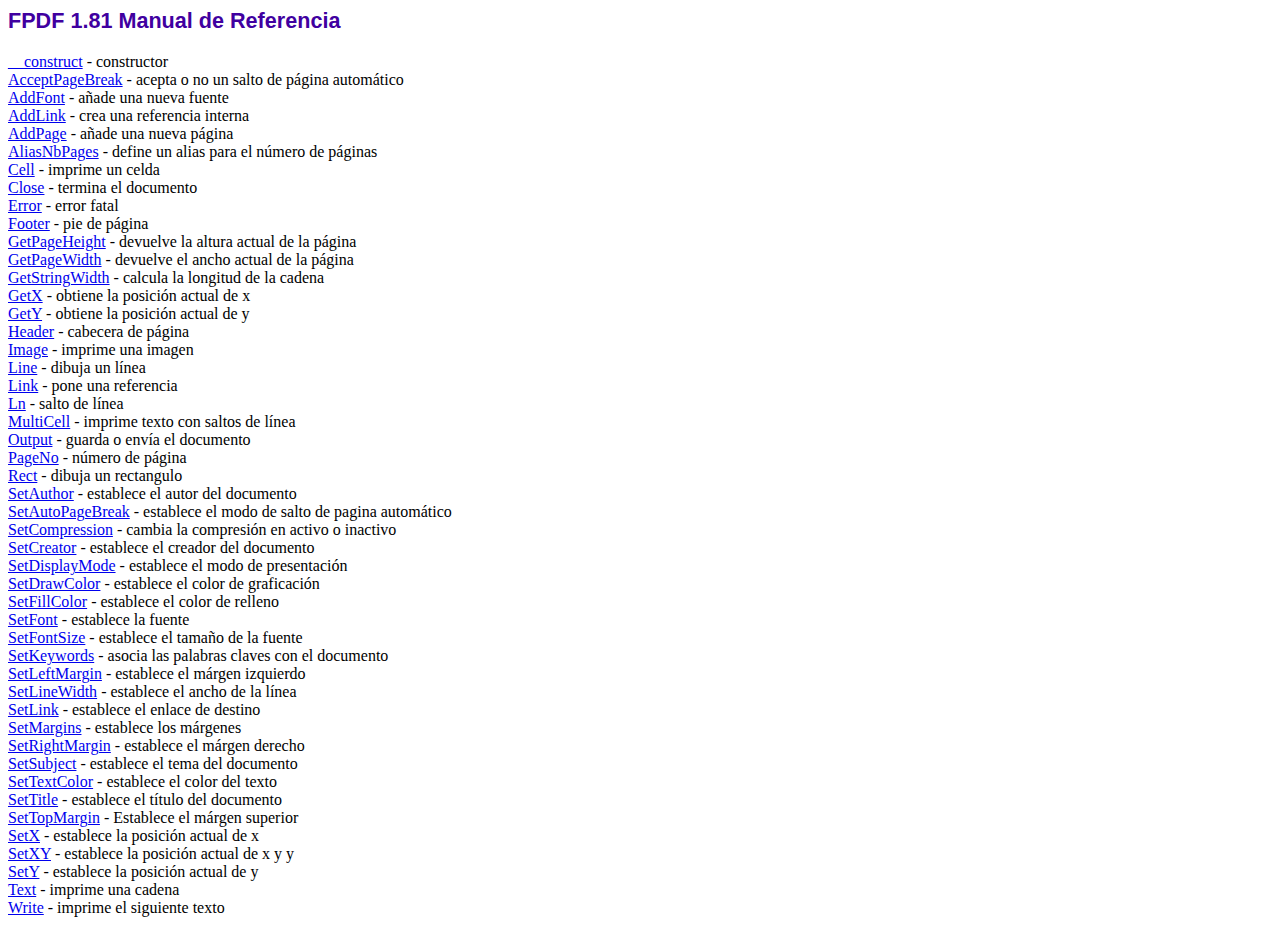
<file: proyecto-procesos/Codigo Fuente/assets/pdf/fpdf/doc/index.htm>
<!DOCTYPE html PUBLIC "-//W3C//DTD HTML 4.01 Transitional//EN">
<html>
<head>
<meta http-equiv="Content-Type" content="text/html; charset=ISO-8859-1">
<title>FPDF 1.81 Manual de Referencia</title>
<link type="text/css" rel="stylesheet" href="../fpdf.css">
</head>
<body>
<h1>FPDF 1.81 Manual de Referencia</h1>
<a href="__construct.htm">__construct</a> - constructor<br>
<a href="acceptpagebreak.htm">AcceptPageBreak</a> - acepta o no un salto de p�gina autom�tico<br>
<a href="addfont.htm">AddFont</a> - a�ade una nueva fuente<br>
<a href="addlink.htm">AddLink</a> - crea una referencia interna<br>
<a href="addpage.htm">AddPage</a> - a�ade una nueva p�gina<br>
<a href="aliasnbpages.htm">AliasNbPages</a> - define un alias para el n�mero de p�ginas<br>
<a href="cell.htm">Cell</a> - imprime un celda<br>
<a href="close.htm">Close</a> - termina el documento<br>
<a href="error.htm">Error</a> - error fatal<br>
<a href="footer.htm">Footer</a> - pie de p�gina<br>
<a href="getpageheight.htm">GetPageHeight</a> - devuelve la altura actual de la p�gina<br>
<a href="getpagewidth.htm">GetPageWidth</a> - devuelve el ancho actual de la p�gina<br>
<a href="getstringwidth.htm">GetStringWidth</a> - calcula la longitud de la cadena<br>
<a href="getx.htm">GetX</a> - obtiene la posici�n actual de x<br>
<a href="gety.htm">GetY</a> - obtiene la posici�n actual de y<br>
<a href="header.htm">Header</a> - cabecera de p�gina<br>
<a href="image.htm">Image</a> - imprime una imagen<br>
<a href="line.htm">Line</a> - dibuja un l�nea<br>
<a href="link.htm">Link</a> - pone una referencia<br>
<a href="ln.htm">Ln</a> - salto de l�nea<br>
<a href="multicell.htm">MultiCell</a> - imprime texto con saltos de l�nea<br>
<a href="output.htm">Output</a> - guarda o env�a el documento<br>
<a href="pageno.htm">PageNo</a> - n�mero de p�gina<br>
<a href="rect.htm">Rect</a> - dibuja un rectangulo<br>
<a href="setauthor.htm">SetAuthor</a> - establece el autor del documento<br>
<a href="setautopagebreak.htm">SetAutoPageBreak</a> - establece el modo de salto de pagina autom�tico<br>
<a href="setcompression.htm">SetCompression</a> - cambia la compresi�n en activo o inactivo<br>
<a href="setcreator.htm">SetCreator</a> - establece el creador del documento<br>
<a href="setdisplaymode.htm">SetDisplayMode</a> - establece el modo de presentaci�n<br>
<a href="setdrawcolor.htm">SetDrawColor</a> - establece el color de graficaci�n<br>
<a href="setfillcolor.htm">SetFillColor</a> - establece el color de relleno<br>
<a href="setfont.htm">SetFont</a> - establece la fuente<br>
<a href="setfontsize.htm">SetFontSize</a> - establece el tama�o de la fuente<br>
<a href="setkeywords.htm">SetKeywords</a> - asocia las palabras claves con el documento<br>
<a href="setleftmargin.htm">SetLeftMargin</a> - establece el m�rgen izquierdo<br>
<a href="setlinewidth.htm">SetLineWidth</a> - establece el ancho de la l�nea<br>
<a href="setlink.htm">SetLink</a> - establece el enlace de destino<br>
<a href="setmargins.htm">SetMargins</a> - establece los m�rgenes<br>
<a href="setrightmargin.htm">SetRightMargin</a> - establece el m�rgen derecho<br>
<a href="setsubject.htm">SetSubject</a> - establece el tema del documento<br>
<a href="settextcolor.htm">SetTextColor</a> - establece el color del texto<br>
<a href="settitle.htm">SetTitle</a> - establece el t�tulo del documento<br>
<a href="settopmargin.htm">SetTopMargin</a> - Establece el m�rgen superior<br>
<a href="setx.htm">SetX</a> - establece la posici�n actual de x<br>
<a href="setxy.htm">SetXY</a> - establece la posici�n actual de x y y<br>
<a href="sety.htm">SetY</a> - establece la posici�n actual de y<br>
<a href="text.htm">Text</a> - imprime una cadena<br>
<a href="write.htm">Write</a> - imprime el siguiente texto<br>
</body>
</html>
</file>
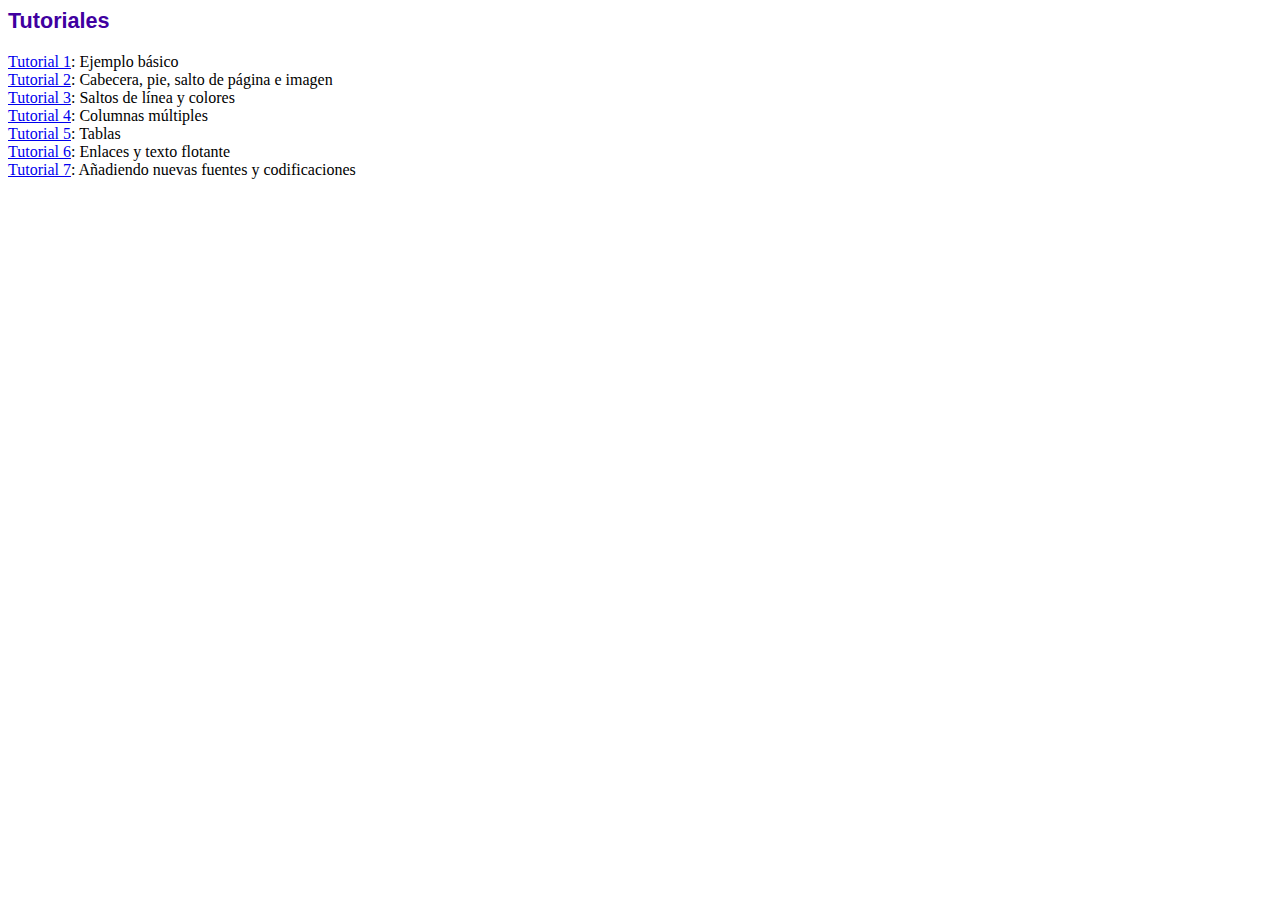
<file: proyecto-procesos/Codigo Fuente/assets/pdf/fpdf/tutorial/index.htm>
<!DOCTYPE html PUBLIC "-//W3C//DTD HTML 4.01 Transitional//EN">
<html>
<head>
<meta http-equiv="Content-Type" content="text/html; charset=ISO-8859-1">
<title>Tutoriales</title>
<link type="text/css" rel="stylesheet" href="../fpdf.css">
</head>
<body>
<h1>Tutoriales</h1>
<ul style="list-style-type:none; margin-left:0; padding-left:0">
<li><a href="tuto1.htm">Tutorial 1</a>: Ejemplo b�sico</li>
<li><a href="tuto2.htm">Tutorial 2</a>: Cabecera, pie, salto de p�gina e imagen</li>
<li><a href="tuto3.htm">Tutorial 3</a>: Saltos de l�nea y colores</li>
<li><a href="tuto4.htm">Tutorial 4</a>: Columnas m�ltiples</li>
<li><a href="tuto5.htm">Tutorial 5</a>: Tablas</li>
<li><a href="tuto6.htm">Tutorial 6</a>: Enlaces y texto flotante</li>
<li><a href="tuto7.htm">Tutorial 7</a>: A�adiendo nuevas fuentes y codificaciones</li>
</ul>
</body>
</html>
</file>
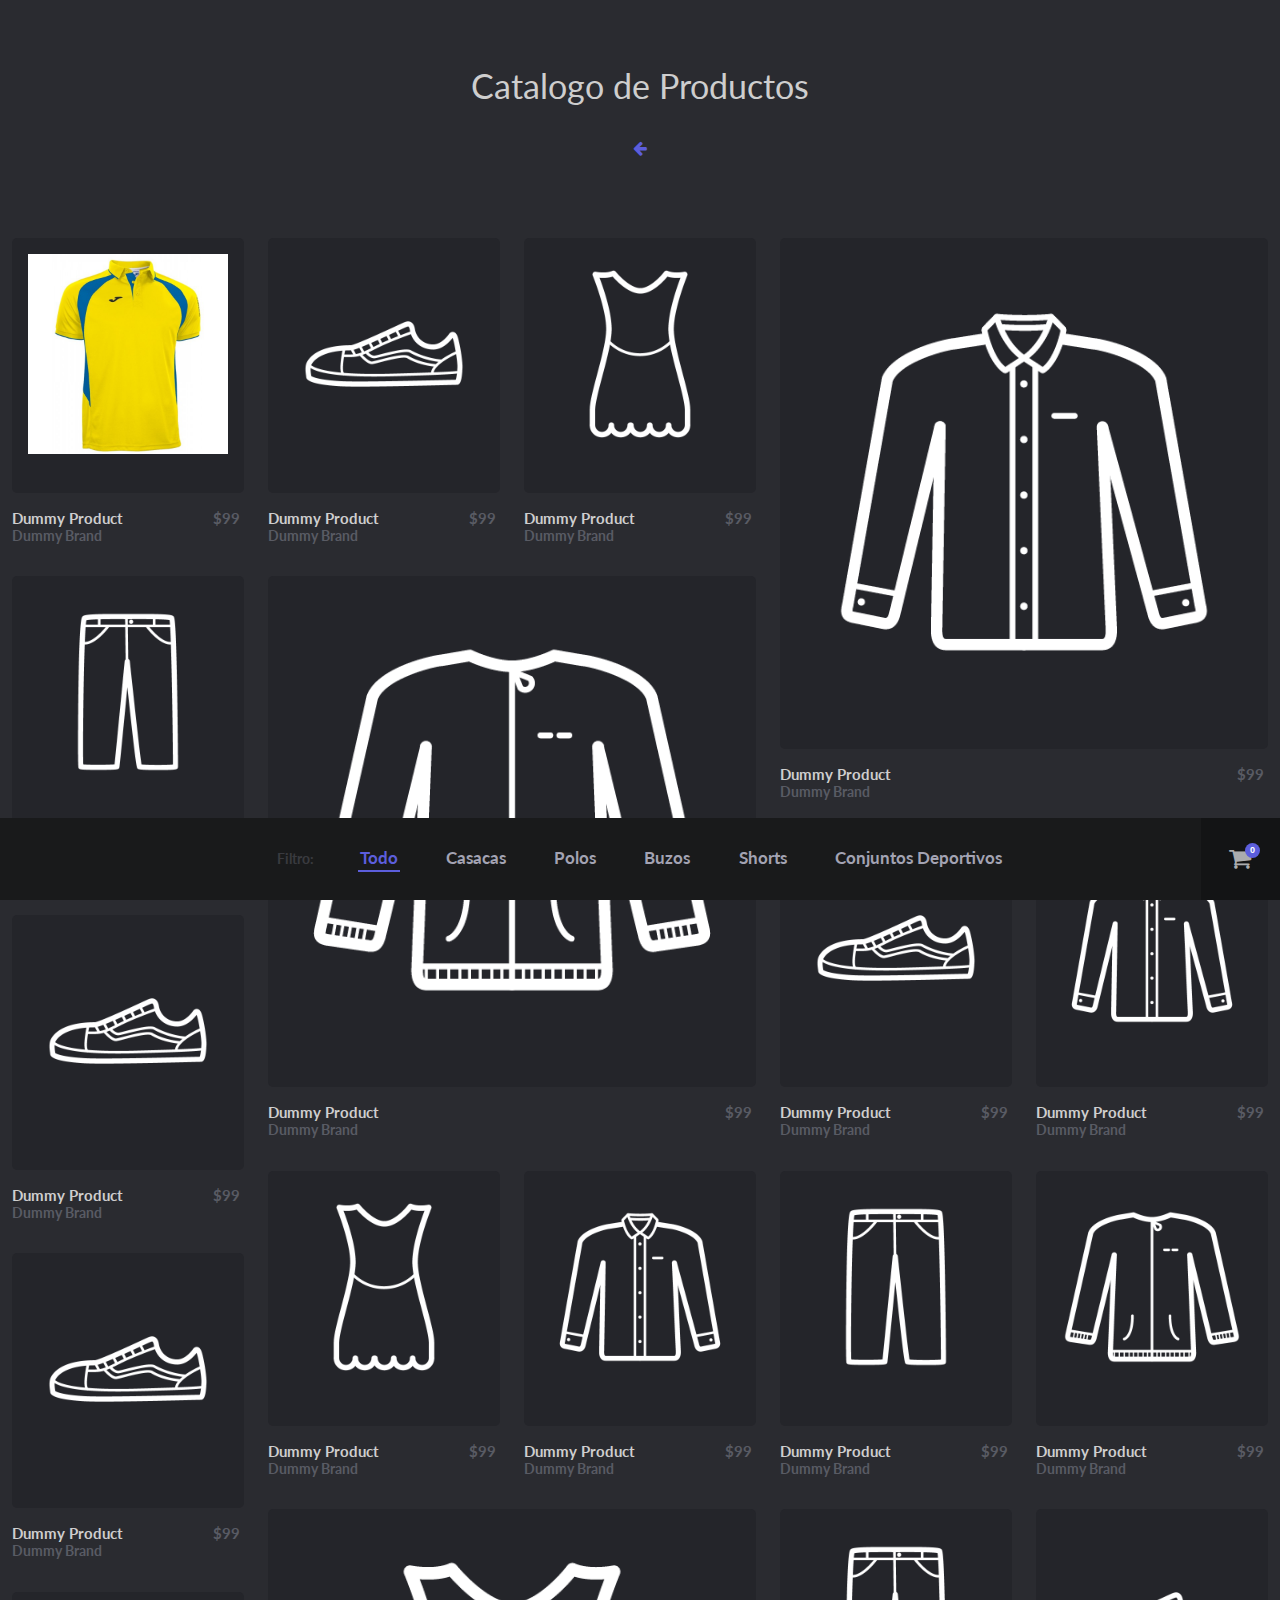
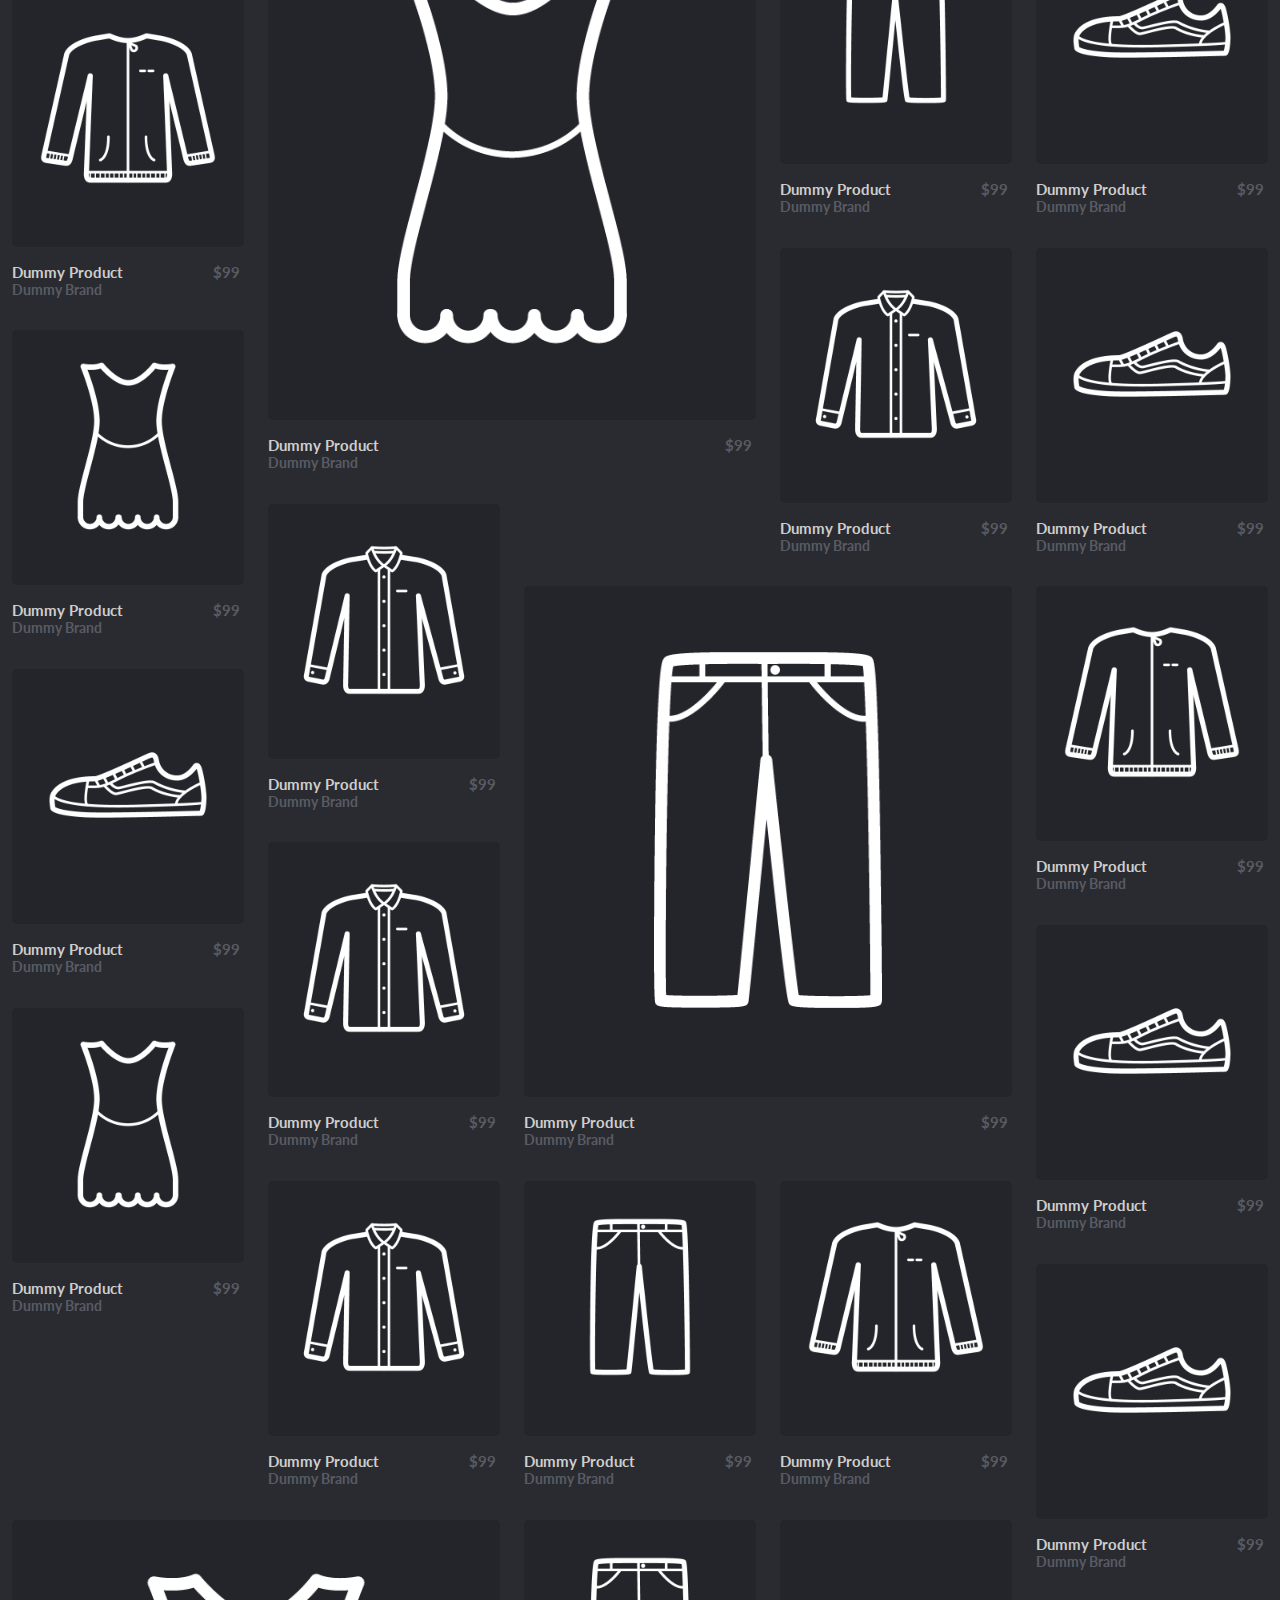
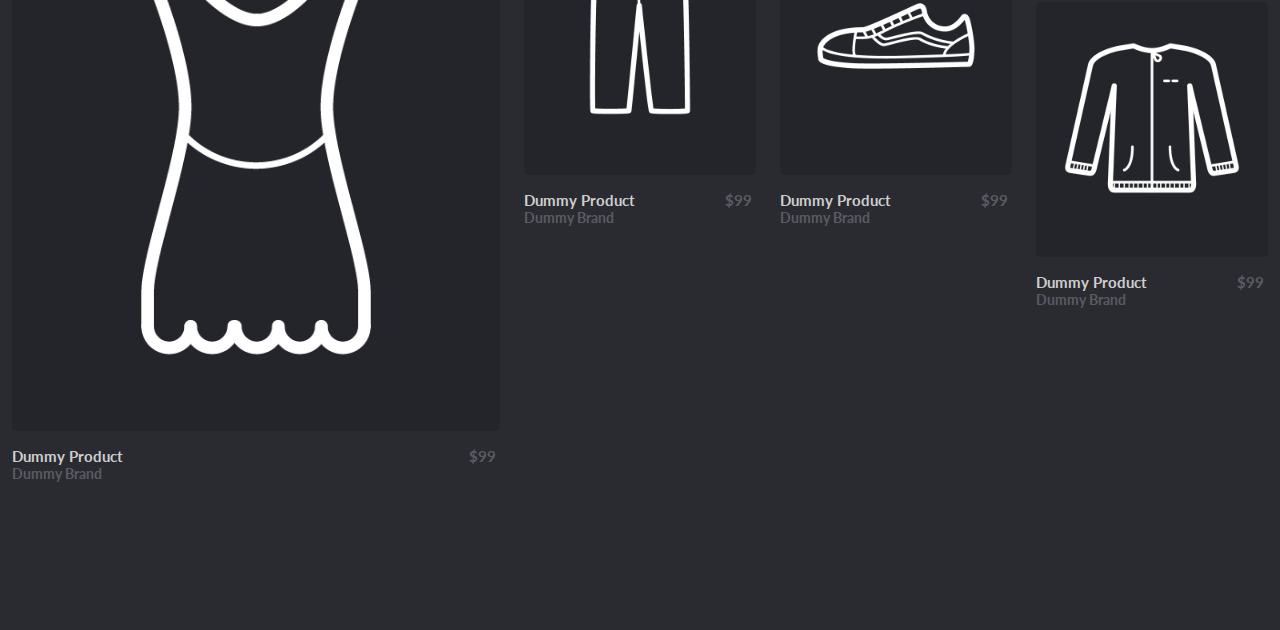
<file: proyecto-procesos/Codigo Fuente/Vista/HTML/Procesos/FilterableProductGrid/index.html>
<!DOCTYPE html>
<html lang="es" class="no-js">
<head>
	<meta charset="UTF-8" />
	<meta http-equiv="X-UA-Compatible" content="IE=edge">
	<meta name="viewport" content="width=device-width, initial-scale=1.0">
	<title>Catalogo de Productos</title>
	<meta name="description" content="Blueprint: A responsive product grid layout with touch-friendly Flickity galleries and Isotope-powered filter functionality." />
	<meta name="keywords" content="blueprint, template, layout, grid, responsive, products, store, filter, isotope, flickity" />
	<meta name="author" content="Codrops" />
	<link rel="shortcut icon" href="iconopestaña.ico">
	<!-- Font Awesome -->
	<link rel="stylesheet" href="http://maxcdn.bootstrapcdn.com/font-awesome/4.3.0/css/font-awesome.min.css">
	<!-- Pixel Fabric clothes icons -->
	<link rel="stylesheet" type="text/css" href="fonts/pixelfabric-clothes/style.css" />
	<!-- General demo styles & header -->
	<link rel="stylesheet" type="text/css" href="css/demo.css" />
	 <!-- Flickity gallery styles -->
	<link rel="stylesheet" type="text/css" href="css/flickity.css" />
	<!-- Component styles -->
	<link rel="stylesheet" type="text/css" href="css/component.css" />
	<script src="js/modernizr.custom.js"></script>
</head>
<body>
	<!-- Bottom bar with filter and cart info -->
	<div class="bar">
		<div class="filter">
			<span class="filter__label">Filtro: </span>
			<button class="action filter__item filter__item--selected" data-filter="*">Todo</button>
			<button class="action filter__item" data-filter=".jackets"><i class="icon icon--jacket"></i><span class="action__text">Casacas</span></button>
			<button class="action filter__item" data-filter=".shirts"><i class="icon icon--shirt"></i><span class="action__text">Polos</span></button>
			<button class="action filter__item" data-filter=".dresses"><i class="icon icon--dress"></i><span class="action__text">Buzos</span></button>
			<button class="action filter__item" data-filter=".trousers"><i class="icon icon--trousers"></i><span class="action__text">Shorts</span></button>
			<button class="action filter__item" data-filter=".shoes"><i class="icon icon--shoe"></i><span class="action__text">Conjuntos Deportivos</span></button>
		</div>
		<button class="cart">
			<i class="cart__icon fa fa-shopping-cart"></i>
			<span class="text-hidden">Shopping cart</span>
			<span class="cart__count">0</span>
		</button>
	</div>
	<!-- Main view -->
	<div class="view">
		<!-- Blueprint header -->
		<header class="bp-header cf">	
			<h1>Catalogo de Productos</h1>
			<nav>
				<a href="C:/Users/USUARIO/Desktop/HTML/Procesos/PageStackNavigation/index.html" class="bp-icon bp-icon-prev" data-info="Atras"><span>Atras</span></a>
			</nav>
		</header>
		<!-- Grid -->
		<section class="grid grid--loading">
			<!-- Loader -->
			<img class="grid__loader" src="images/grid.svg" width="60" alt="Loader image" />
			<!-- Grid sizer for a fluid Isotope (Masonry) layout -->
			<div class="grid__sizer"></div>
			<!-- Grid items -->
			<div class="grid__item shirts">
				<div class="slider">
					<div class="slider__item"><img src="images/polo1.png" alt="Dummy" /></div>
					<div class="slider__item"><img src="images/shirt.png" alt="Dummy" /></div>
					<div class="slider__item"><img src="images/shirt.png" alt="Dummy" /></div>
				</div>
				<div class="meta">
					<h3 class="meta__title">Dummy Product</h3>
					<span class="meta__brand">Dummy Brand</span>
					<span class="meta__price">$99</span>
				</div>
				<button class="action action--button action--buy"><i class="fa fa-shopping-cart"></i><span class="text-hidden">Add to cart</span></button>
			</div>
			<div class="grid__item shoes">
				<div class="slider">
					<div class="slider__item"><img src="images/shoe.png" alt="Dummy" /></div>
					<div class="slider__item"><img src="images/shoe.png" alt="Dummy" /></div>
					<div class="slider__item"><img src="images/shoe.png" alt="Dummy" /></div>
				</div>
				<div class="meta">
					<h3 class="meta__title">Dummy Product</h3>
					<span class="meta__brand">Dummy Brand</span>
					<span class="meta__price">$99</span>
				</div>
				<button class="action action--button action--buy"><i class="fa fa-shopping-cart"></i><span class="text-hidden">Add to cart</span></button>
			</div>
			<div class="grid__item dresses">
				<div class="slider">
					<div class="slider__item"><img src="images/dress.png" alt="Dummy" /></div>
					<div class="slider__item"><img src="images/dress.png" alt="Dummy" /></div>
					<div class="slider__item"><img src="images/dress.png" alt="Dummy" /></div>
				</div>
				<div class="meta">
					<h3 class="meta__title">Dummy Product</h3>
					<span class="meta__brand">Dummy Brand</span>
					<span class="meta__price">$99</span>
				</div>
				<button class="action action--button action--buy"><i class="fa fa-shopping-cart"></i><span class="text-hidden">Add to cart</span></button>
			</div>
			<div class="grid__item grid__item--size-a shirts">
				<div class="slider">
					<div class="slider__item"><img src="images/shirt.png" alt="Dummy" /></div>
					<div class="slider__item"><img src="images/shirt.png" alt="Dummy" /></div>
					<div class="slider__item"><img src="images/shirt.png" alt="Dummy" /></div>
				</div>
				<div class="meta">
					<h3 class="meta__title">Dummy Product</h3>
					<span class="meta__brand">Dummy Brand</span>
					<span class="meta__price">$99</span>
				</div>
				<button class="action action--button action--buy"><i class="fa fa-shopping-cart"></i><span class="text-hidden">Add to cart</span></button>
			</div>
			<div class="grid__item trousers">
				<div class="slider">
					<div class="slider__item"><img src="images/trousers.png" alt="Dummy" /></div>
					<div class="slider__item"><img src="images/trousers.png" alt="Dummy" /></div>
					<div class="slider__item"><img src="images/trousers.png" alt="Dummy" /></div>
				</div>
				<div class="meta">
					<h3 class="meta__title">Dummy Product</h3>
					<span class="meta__brand">Dummy Brand</span>
					<span class="meta__price">$99</span>
				</div>
				<button class="action action--button action--buy"><i class="fa fa-shopping-cart"></i><span class="text-hidden">Add to cart</span></button>
			</div>
			<div class="grid__item grid__item--size-a jackets">
				<div class="slider">
					<div class="slider__item"><img src="images/jacket.png" alt="Dummy" /></div>
					<div class="slider__item"><img src="images/jacket.png" alt="Dummy" /></div>
					<div class="slider__item"><img src="images/jacket.png" alt="Dummy" /></div>
				</div>
				<div class="meta">
					<h3 class="meta__title">Dummy Product</h3>
					<span class="meta__brand">Dummy Brand</span>
					<span class="meta__price">$99</span>
				</div>
				<button class="action action--button action--buy"><i class="fa fa-shopping-cart"></i><span class="text-hidden">Add to cart</span></button>
			</div>
			<div class="grid__item shoes">
				<div class="slider">
					<div class="slider__item"><img src="images/shoe.png" alt="Dummy" /></div>
					<div class="slider__item"><img src="images/shoe.png" alt="Dummy" /></div>
					<div class="slider__item"><img src="images/shoe.png" alt="Dummy" /></div>
				</div>
				<div class="meta">
					<h3 class="meta__title">Dummy Product</h3>
					<span class="meta__brand">Dummy Brand</span>
					<span class="meta__price">$99</span>
				</div>
				<button class="action action--button action--buy"><i class="fa fa-shopping-cart"></i><span class="text-hidden">Add to cart</span></button>
			</div>
			<div class="grid__item shirts">
				<div class="slider">
					<div class="slider__item"><img src="images/shirt.png" alt="Dummy" /></div>
					<div class="slider__item"><img src="images/shirt.png" alt="Dummy" /></div>
					<div class="slider__item"><img src="images/shirt.png" alt="Dummy" /></div>
				</div>
				<div class="meta">
					<h3 class="meta__title">Dummy Product</h3>
					<span class="meta__brand">Dummy Brand</span>
					<span class="meta__price">$99</span>
				</div>
				<button class="action action--button action--buy"><i class="fa fa-shopping-cart"></i><span class="text-hidden">Add to cart</span></button>
			</div>
			<div class="grid__item shoes">
				<div class="slider">
					<div class="slider__item"><img src="images/shoe.png" alt="Dummy" /></div>
					<div class="slider__item"><img src="images/shoe.png" alt="Dummy" /></div>
					<div class="slider__item"><img src="images/shoe.png" alt="Dummy" /></div>
				</div>
				<div class="meta">
					<h3 class="meta__title">Dummy Product</h3>
					<span class="meta__brand">Dummy Brand</span>
					<span class="meta__price">$99</span>
				</div>
				<button class="action action--button action--buy"><i class="fa fa-shopping-cart"></i><span class="text-hidden">Add to cart</span></button>
			</div>
			<div class="grid__item dresses">
				<div class="slider">
					<div class="slider__item"><img src="images/dress.png" alt="Dummy" /></div>
					<div class="slider__item"><img src="images/dress.png" alt="Dummy" /></div>
					<div class="slider__item"><img src="images/dress.png" alt="Dummy" /></div>
				</div>
				<div class="meta">
					<h3 class="meta__title">Dummy Product</h3>
					<span class="meta__brand">Dummy Brand</span>
					<span class="meta__price">$99</span>
				</div>
				<button class="action action--button action--buy"><i class="fa fa-shopping-cart"></i><span class="text-hidden">Add to cart</span></button>
			</div>
			<div class="grid__item shirts">
				<div class="slider">
					<div class="slider__item"><img src="images/shirt.png" alt="Dummy" /></div>
					<div class="slider__item"><img src="images/shirt.png" alt="Dummy" /></div>
					<div class="slider__item"><img src="images/shirt.png" alt="Dummy" /></div>
				</div>
				<div class="meta">
					<h3 class="meta__title">Dummy Product</h3>
					<span class="meta__brand">Dummy Brand</span>
					<span class="meta__price">$99</span>
				</div>
				<button class="action action--button action--buy"><i class="fa fa-shopping-cart"></i><span class="text-hidden">Add to cart</span></button>
			</div>
			<div class="grid__item trousers">
				<div class="slider">
					<div class="slider__item"><img src="images/trousers.png" alt="Dummy" /></div>
					<div class="slider__item"><img src="images/trousers.png" alt="Dummy" /></div>
					<div class="slider__item"><img src="images/trousers.png" alt="Dummy" /></div>
				</div>
				<div class="meta">
					<h3 class="meta__title">Dummy Product</h3>
					<span class="meta__brand">Dummy Brand</span>
					<span class="meta__price">$99</span>
				</div>
				<button class="action action--button action--buy"><i class="fa fa-shopping-cart"></i><span class="text-hidden">Add to cart</span></button>
			</div>
			<div class="grid__item jackets">
				<div class="slider">
					<div class="slider__item"><img src="images/jacket.png" alt="Dummy" /></div>
					<div class="slider__item"><img src="images/jacket.png" alt="Dummy" /></div>
					<div class="slider__item"><img src="images/jacket.png" alt="Dummy" /></div>
				</div>
				<div class="meta">
					<h3 class="meta__title">Dummy Product</h3>
					<span class="meta__brand">Dummy Brand</span>
					<span class="meta__price">$99</span>
				</div>
				<button class="action action--button action--buy"><i class="fa fa-shopping-cart"></i><span class="text-hidden">Add to cart</span></button>
			</div>
			<div class="grid__item shoes">
				<div class="slider">
					<div class="slider__item"><img src="images/shoe.png" alt="Dummy" /></div>
					<div class="slider__item"><img src="images/shoe.png" alt="Dummy" /></div>
					<div class="slider__item"><img src="images/shoe.png" alt="Dummy" /></div>
				</div>
				<div class="meta">
					<h3 class="meta__title">Dummy Product</h3>
					<span class="meta__brand">Dummy Brand</span>
					<span class="meta__price">$99</span>
				</div>
				<button class="action action--button action--buy"><i class="fa fa-shopping-cart"></i><span class="text-hidden">Add to cart</span></button>
			</div>
			<div class="grid__item grid__item--size-a dresses">
				<div class="slider">
					<div class="slider__item"><img src="images/dress.png" alt="Dummy" /></div>
					<div class="slider__item"><img src="images/dress.png" alt="Dummy" /></div>
					<div class="slider__item"><img src="images/dress.png" alt="Dummy" /></div>
				</div>
				<div class="meta">
					<h3 class="meta__title">Dummy Product</h3>
					<span class="meta__brand">Dummy Brand</span>
					<span class="meta__price">$99</span>
				</div>
				<button class="action action--button action--buy"><i class="fa fa-shopping-cart"></i><span class="text-hidden">Add to cart</span></button>
			</div>
			<div class="grid__item trousers">
				<div class="slider">
					<div class="slider__item"><img src="images/trousers.png" alt="Dummy" /></div>
					<div class="slider__item"><img src="images/trousers.png" alt="Dummy" /></div>
					<div class="slider__item"><img src="images/trousers.png" alt="Dummy" /></div>
				</div>
				<div class="meta">
					<h3 class="meta__title">Dummy Product</h3>
					<span class="meta__brand">Dummy Brand</span>
					<span class="meta__price">$99</span>
				</div>
				<button class="action action--button action--buy"><i class="fa fa-shopping-cart"></i><span class="text-hidden">Add to cart</span></button>
			</div>
			<div class="grid__item shoes">
				<div class="slider">
					<div class="slider__item"><img src="images/shoe.png" alt="Dummy" /></div>
					<div class="slider__item"><img src="images/shoe.png" alt="Dummy" /></div>
					<div class="slider__item"><img src="images/shoe.png" alt="Dummy" /></div>
				</div>
				<div class="meta">
					<h3 class="meta__title">Dummy Product</h3>
					<span class="meta__brand">Dummy Brand</span>
					<span class="meta__price">$99</span>
				</div>
				<button class="action action--button action--buy"><i class="fa fa-shopping-cart"></i><span class="text-hidden">Add to cart</span></button>
			</div>
			<div class="grid__item jackets">
				<div class="slider">
					<div class="slider__item"><img src="images/jacket.png" alt="Dummy" /></div>
					<div class="slider__item"><img src="images/jacket.png" alt="Dummy" /></div>
					<div class="slider__item"><img src="images/jacket.png" alt="Dummy" /></div>
				</div>
				<div class="meta">
					<h3 class="meta__title">Dummy Product</h3>
					<span class="meta__brand">Dummy Brand</span>
					<span class="meta__price">$99</span>
				</div>
				<button class="action action--button action--buy"><i class="fa fa-shopping-cart"></i><span class="text-hidden">Add to cart</span></button>
			</div>
			<div class="grid__item shirts">
				<div class="slider">
					<div class="slider__item"><img src="images/shirt.png" alt="Dummy" /></div>
					<div class="slider__item"><img src="images/shirt.png" alt="Dummy" /></div>
					<div class="slider__item"><img src="images/shirt.png" alt="Dummy" /></div>
				</div>
				<div class="meta">
					<h3 class="meta__title">Dummy Product</h3>
					<span class="meta__brand">Dummy Brand</span>
					<span class="meta__price">$99</span>
				</div>
				<button class="action action--button action--buy"><i class="fa fa-shopping-cart"></i><span class="text-hidden">Add to cart</span></button>
			</div>
			<div class="grid__item shoes">
				<div class="slider">
					<div class="slider__item"><img src="images/shoe.png" alt="Dummy" /></div>
					<div class="slider__item"><img src="images/shoe.png" alt="Dummy" /></div>
					<div class="slider__item"><img src="images/shoe.png" alt="Dummy" /></div>
				</div>
				<div class="meta">
					<h3 class="meta__title">Dummy Product</h3>
					<span class="meta__brand">Dummy Brand</span>
					<span class="meta__price">$99</span>
				</div>
				<button class="action action--button action--buy"><i class="fa fa-shopping-cart"></i><span class="text-hidden">Add to cart</span></button>
			</div>
			<div class="grid__item dresses">
				<div class="slider">
					<div class="slider__item"><img src="images/dress.png" alt="Dummy" /></div>
					<div class="slider__item"><img src="images/dress.png" alt="Dummy" /></div>
					<div class="slider__item"><img src="images/dress.png" alt="Dummy" /></div>
				</div>
				<div class="meta">
					<h3 class="meta__title">Dummy Product</h3>
					<span class="meta__brand">Dummy Brand</span>
					<span class="meta__price">$99</span>
				</div>
				<button class="action action--button action--buy"><i class="fa fa-shopping-cart"></i><span class="text-hidden">Add to cart</span></button>
			</div>
			<div class="grid__item shirts">
				<div class="slider">
					<div class="slider__item"><img src="images/shirt.png" alt="Dummy" /></div>
					<div class="slider__item"><img src="images/shirt.png" alt="Dummy" /></div>
					<div class="slider__item"><img src="images/shirt.png" alt="Dummy" /></div>
				</div>
				<div class="meta">
					<h3 class="meta__title">Dummy Product</h3>
					<span class="meta__brand">Dummy Brand</span>
					<span class="meta__price">$99</span>
				</div>
				<button class="action action--button action--buy"><i class="fa fa-shopping-cart"></i><span class="text-hidden">Add to cart</span></button>
			</div>
			<div class="grid__item grid__item--size-a trousers">
				<div class="slider">
					<div class="slider__item"><img src="images/trousers.png" alt="Dummy" /></div>
					<div class="slider__item"><img src="images/trousers.png" alt="Dummy" /></div>
					<div class="slider__item"><img src="images/trousers.png" alt="Dummy" /></div>
				</div>
				<div class="meta">
					<h3 class="meta__title">Dummy Product</h3>
					<span class="meta__brand">Dummy Brand</span>
					<span class="meta__price">$99</span>
				</div>
				<button class="action action--button action--buy"><i class="fa fa-shopping-cart"></i><span class="text-hidden">Add to cart</span></button>
			</div>
			<div class="grid__item jackets">
				<div class="slider">
					<div class="slider__item"><img src="images/jacket.png" alt="Dummy" /></div>
					<div class="slider__item"><img src="images/jacket.png" alt="Dummy" /></div>
					<div class="slider__item"><img src="images/jacket.png" alt="Dummy" /></div>
				</div>
				<div class="meta">
					<h3 class="meta__title">Dummy Product</h3>
					<span class="meta__brand">Dummy Brand</span>
					<span class="meta__price">$99</span>
				</div>
				<button class="action action--button action--buy"><i class="fa fa-shopping-cart"></i><span class="text-hidden">Add to cart</span></button>
			</div>
			<div class="grid__item shoes">
				<div class="slider">
					<div class="slider__item"><img src="images/shoe.png" alt="Dummy" /></div>
					<div class="slider__item"><img src="images/shoe.png" alt="Dummy" /></div>
					<div class="slider__item"><img src="images/shoe.png" alt="Dummy" /></div>
				</div>
				<div class="meta">
					<h3 class="meta__title">Dummy Product</h3>
					<span class="meta__brand">Dummy Brand</span>
					<span class="meta__price">$99</span>
				</div>
				<button class="action action--button action--buy"><i class="fa fa-shopping-cart"></i><span class="text-hidden">Add to cart</span></button>
			</div>
			<div class="grid__item shirts">
				<div class="slider">
					<div class="slider__item"><img src="images/shirt.png" alt="Dummy" /></div>
					<div class="slider__item"><img src="images/shirt.png" alt="Dummy" /></div>
					<div class="slider__item"><img src="images/shirt.png" alt="Dummy" /></div>
				</div>
				<div class="meta">
					<h3 class="meta__title">Dummy Product</h3>
					<span class="meta__brand">Dummy Brand</span>
					<span class="meta__price">$99</span>
				</div>
				<button class="action action--button action--buy"><i class="fa fa-shopping-cart"></i><span class="text-hidden">Add to cart</span></button>
			</div>
			<div class="grid__item shoes">
				<div class="slider">
					<div class="slider__item"><img src="images/shoe.png" alt="Dummy" /></div>
					<div class="slider__item"><img src="images/shoe.png" alt="Dummy" /></div>
					<div class="slider__item"><img src="images/shoe.png" alt="Dummy" /></div>
				</div>
				<div class="meta">
					<h3 class="meta__title">Dummy Product</h3>
					<span class="meta__brand">Dummy Brand</span>
					<span class="meta__price">$99</span>
				</div>
				<button class="action action--button action--buy"><i class="fa fa-shopping-cart"></i><span class="text-hidden">Add to cart</span></button>
			</div>
			<div class="grid__item dresses">
				<div class="slider">
					<div class="slider__item"><img src="images/dress.png" alt="Dummy" /></div>
					<div class="slider__item"><img src="images/dress.png" alt="Dummy" /></div>
					<div class="slider__item"><img src="images/dress.png" alt="Dummy" /></div>
				</div>
				<div class="meta">
					<h3 class="meta__title">Dummy Product</h3>
					<span class="meta__brand">Dummy Brand</span>
					<span class="meta__price">$99</span>
				</div>
				<button class="action action--button action--buy"><i class="fa fa-shopping-cart"></i><span class="text-hidden">Add to cart</span></button>
			</div>
			<div class="grid__item shirts">
				<div class="slider">
					<div class="slider__item"><img src="images/shirt.png" alt="Dummy" /></div>
					<div class="slider__item"><img src="images/shirt.png" alt="Dummy" /></div>
					<div class="slider__item"><img src="images/shirt.png" alt="Dummy" /></div>
				</div>
				<div class="meta">
					<h3 class="meta__title">Dummy Product</h3>
					<span class="meta__brand">Dummy Brand</span>
					<span class="meta__price">$99</span>
				</div>
				<button class="action action--button action--buy"><i class="fa fa-shopping-cart"></i><span class="text-hidden">Add to cart</span></button>
			</div>
			<div class="grid__item trousers">
				<div class="slider">
					<div class="slider__item"><img src="images/trousers.png" alt="Dummy" /></div>
					<div class="slider__item"><img src="images/trousers.png" alt="Dummy" /></div>
					<div class="slider__item"><img src="images/trousers.png" alt="Dummy" /></div>
				</div>
				<div class="meta">
					<h3 class="meta__title">Dummy Product</h3>
					<span class="meta__brand">Dummy Brand</span>
					<span class="meta__price">$99</span>
				</div>
				<button class="action action--button action--buy"><i class="fa fa-shopping-cart"></i><span class="text-hidden">Add to cart</span></button>
			</div>
			<div class="grid__item jackets">
				<div class="slider">
					<div class="slider__item"><img src="images/jacket.png" alt="Dummy" /></div>
					<div class="slider__item"><img src="images/jacket.png" alt="Dummy" /></div>
					<div class="slider__item"><img src="images/jacket.png" alt="Dummy" /></div>
				</div>
				<div class="meta">
					<h3 class="meta__title">Dummy Product</h3>
					<span class="meta__brand">Dummy Brand</span>
					<span class="meta__price">$99</span>
				</div>
				<button class="action action--button action--buy"><i class="fa fa-shopping-cart"></i><span class="text-hidden">Add to cart</span></button>
			</div>
			<div class="grid__item shoes">
				<div class="slider">
					<div class="slider__item"><img src="images/shoe.png" alt="Dummy" /></div>
					<div class="slider__item"><img src="images/shoe.png" alt="Dummy" /></div>
					<div class="slider__item"><img src="images/shoe.png" alt="Dummy" /></div>
				</div>
				<div class="meta">
					<h3 class="meta__title">Dummy Product</h3>
					<span class="meta__brand">Dummy Brand</span>
					<span class="meta__price">$99</span>
				</div>
				<button class="action action--button action--buy"><i class="fa fa-shopping-cart"></i><span class="text-hidden">Add to cart</span></button>
			</div>
			<div class="grid__item grid__item--size-a dresses">
				<div class="slider">
					<div class="slider__item"><img src="images/dress.png" alt="Dummy" /></div>
					<div class="slider__item"><img src="images/dress.png" alt="Dummy" /></div>
					<div class="slider__item"><img src="images/dress.png" alt="Dummy" /></div>
				</div>
				<div class="meta">
					<h3 class="meta__title">Dummy Product</h3>
					<span class="meta__brand">Dummy Brand</span>
					<span class="meta__price">$99</span>
				</div>
				<button class="action action--button action--buy"><i class="fa fa-shopping-cart"></i><span class="text-hidden">Add to cart</span></button>
			</div>
			<div class="grid__item trousers">
				<div class="slider">
					<div class="slider__item"><img src="images/trousers.png" alt="Dummy" /></div>
					<div class="slider__item"><img src="images/trousers.png" alt="Dummy" /></div>
					<div class="slider__item"><img src="images/trousers.png" alt="Dummy" /></div>
				</div>
				<div class="meta">
					<h3 class="meta__title">Dummy Product</h3>
					<span class="meta__brand">Dummy Brand</span>
					<span class="meta__price">$99</span>
				</div>
				<button class="action action--button action--buy"><i class="fa fa-shopping-cart"></i><span class="text-hidden">Add to cart</span></button>
			</div>
			<div class="grid__item shoes">
				<div class="slider">
					<div class="slider__item"><img src="images/shoe.png" alt="Dummy" /></div>
					<div class="slider__item"><img src="images/shoe.png" alt="Dummy" /></div>
					<div class="slider__item"><img src="images/shoe.png" alt="Dummy" /></div>
				</div>
				<div class="meta">
					<h3 class="meta__title">Dummy Product</h3>
					<span class="meta__brand">Dummy Brand</span>
					<span class="meta__price">$99</span>
				</div>
				<button class="action action--button action--buy"><i class="fa fa-shopping-cart"></i><span class="text-hidden">Add to cart</span></button>
			</div>
			<div class="grid__item jackets">
				<div class="slider">
					<div class="slider__item"><img src="images/jacket.png" alt="Dummy" /></div>
					<div class="slider__item"><img src="images/jacket.png" alt="Dummy" /></div>
					<div class="slider__item"><img src="images/jacket.png" alt="Dummy" /></div>
				</div>
				<div class="meta">
					<h3 class="meta__title">Dummy Product</h3>
					<span class="meta__brand">Dummy Brand</span>
					<span class="meta__price">$99</span>
				</div>
				<button class="action action--button action--buy"><i class="fa fa-shopping-cart"></i><span class="text-hidden">Add to cart</span></button>
			</div>
		</section>
		<!-- /grid-->
	</div>
	<!-- /view -->
	<script src="js/isotope.pkgd.min.js"></script>
	<script src="js/flickity.pkgd.min.js"></script>
	<script src="js/main.js"></script>
</body>
</html>
</file>
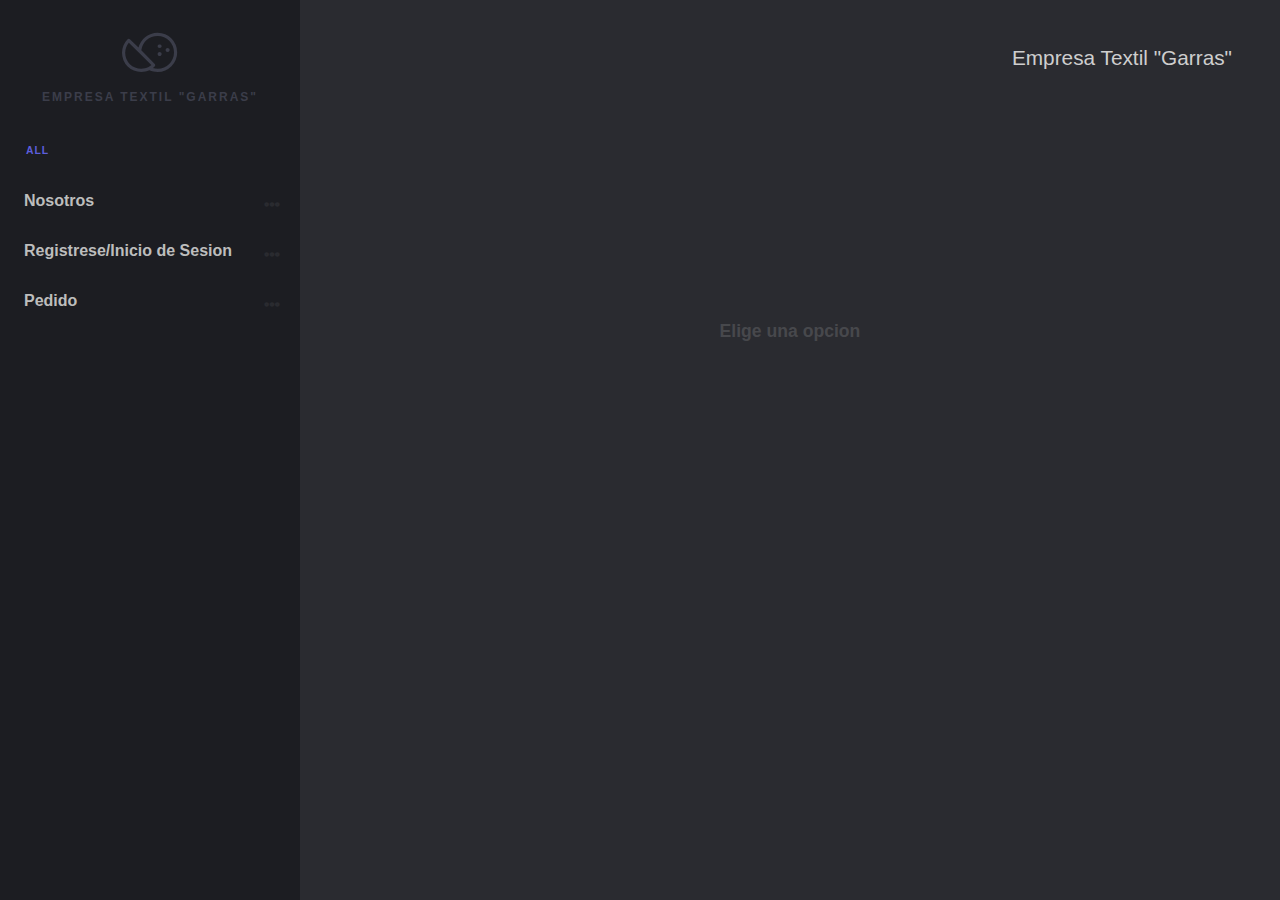
<file: proyecto-procesos/Codigo Fuente/Vista/HTML/Procesos/MultiLevelMenu-master/index.html>
<!DOCTYPE html>
<html lang="es" class="no-js">

<head>
	<meta charset="UTF-8" />
	<meta http-equiv="X-UA-Compatible" content="IE=edge,chrome=1">
	<meta name="viewport" content="width=device-width, initial-scale=1.0">
	<title>Garras| Menu</title>
	<meta name="description" content="Blueprint: A basic template for a responsive multi-level menu" />
	<meta name="keywords" content="blueprint, template, html, css, menu, responsive, mobile-friendly" />
	<meta name="author" content="Codrops" />
	<link rel="shortcut icon" href="iconopestaña.ico">
	<!-- food icons -->
	<link rel="stylesheet" type="text/css" href="css/organicfoodicons.css" />
	<!-- demo styles -->
	<link rel="stylesheet" type="text/css" href="css/demo.css" />
	<!-- menu styles -->
	<link rel="stylesheet" type="text/css" href="css/component.css" />
	<script src="js/modernizr-custom.js"></script>
</head>

<body>
	<!-- Main container -->
	<div class="container">
		<!-- Blueprint header -->
		<header class="bp-header cf">
			<div class="dummy-logo">
				<div class="dummy-icon foodicon foodicon--coconut"></div>
				<h2 class="dummy-heading">Empresa Textil "Garras"</h2>
			</div>
			<div class="bp-header__main">
				<span class="bp-header__present"> <span class=" " data-content=" "></span></span>
				<h1 class="bp-header__title">Empresa Textil "Garras"</h1>
				<nav class="bp-nav">
					<a class="bp-nav__item bp-icon bp-icon--prev" href="C:\Users\USUARIO\Desktop\HTML\Procesos\PageStackNavigation\index.html" data-info="Atras"><span>Previous Blueprint</span></a>
					<!--a class="bp-nav__item bp-icon bp-icon--next" href="" data-info="next Blueprint"><span>Next Blueprint</span></a-->
				</nav>
			</div>
		</header>
		<button class="action action--open" aria-label="Open Menu"><span class="icon icon--menu"></span></button>
		<nav id="ml-menu" class="menu">
			<button class="action action--close" aria-label="Close Menu"><span class="icon icon--cross"></span></button>
			<div class="menu__wrap">
				<ul data-menu="main" class="menu__level" tabindex="-1" role="menu" aria-label="All">
					<li class="menu__item" role="menuitem"><a class="menu__link" data-submenu="submenu-1" aria-owns="submenu-1" href="#">Nosotros</a></li>
					<li class="menu__item" role="menuitem"><a class="menu__link" data-submenu="submenu-3" aria-owns="submenu-1" href="#">Registrese/Inicio de Sesion</a></li>
					<li class="menu__item" role="menuitem"><a class="menu__link" data-submenu="submenu-2" aria-owns="submenu-1" href="#">Pedido</a></li>
				</ul>
				<!-- Submenu 1 -->
				<ul data-menu="submenu-1" id="submenu-1" class="menu__level" tabindex="-1" role="menu" aria-label="Nosotros">
					<li class="menu__item" role="menuitem"><a class="menu__link" href="#">¿Quienes somos?</a></li>
					<li class="menu__item" role="menuitem"><a class="menu__link" href="#">Mision</a></li>
					<li class="menu__item" role="menuitem"><a class="menu__link" href="#">Vision</a></li>
				</ul>
				<!-- Submenu 2 -->
				<ul data-menu="submenu-2" id="submenu-2" class="menu__level" tabindex="-1" role="menu" aria-label="Fruits">
					<li class="menu__item" role="menuitem"><a class="menu__link" href="#">Pagos</a></li>
					<li class="menu__item" role="menuitem"><a class="menu__link" href="#">Cantidad</a></li>
				</ul>
				<!-- Submenu 3 -->
				<ul data-menu="submenu-3" id="submenu-3" class="menu__level" tabindex="-1" role="menu" aria-label="Grains">
					<li class="menu__item" role="menuitem"><a class="menu__link" href="#">Registro de Usuario</a></li>
					<li class="menu__item" role="menuitem"><a class="menu__link" href="#">Login</a></li>
					<li class="menu__item" role="menuitem"><a class="menu__link" data-submenu="submenu-3-1" aria-owns="submenu-3-1" href="#">¿Olvido su contraseña?</a></li>
				</ul>
				<!-- Submenu 3-1 -->
				<ul data-menu="submenu-3-1" id="submenu-3-1" class="menu__level" tabindex="-1" role="menu" aria-label="¿Olvido su contraseña?">
					<li class="menu__item" role="menuitem"><a class="menu__link" href="#">Pregunta clave</a></li>
					<li class="menu__item" role="menuitem"><a class="menu__link" href="#">E-mail</a></li>
					<li class="menu__item" role="menuitem"><a class="menu__link" href="#">Numero telefono</a></li>
				</ul>
				<!-- Submenu 4 -->
				<ul data-menu="submenu-4" id="submenu-4" class="menu__level" tabindex="-1" role="menu" aria-label="Mylk &amp; Drinks">
					<li class="menu__item" role="menuitem"><a class="menu__link" href="#">Grain Mylks</a></li>
					<li class="menu__item" role="menuitem"><a class="menu__link" href="#">Seed Mylks</a></li>
					<li class="menu__item" role="menuitem"><a class="menu__link" href="#">Nut Mylks</a></li>
					<li class="menu__item" role="menuitem"><a class="menu__link" href="#">Nutri Drinks</a></li>
					<li class="menu__item" role="menuitem"><a class="menu__link" data-submenu="submenu-4-1" aria-owns="submenu-4-1" href="#">Selection</a></li>
				</ul>
				<!-- Submenu 4-1 -->
				<ul data-menu="submenu-4-1" id="submenu-4-1" class="menu__level" tabindex="-1" role="menu" aria-label="Selection">
					<li class="menu__item" role="menuitem"><a class="menu__link" href="#">Nut Mylk Packs</a></li>
					<li class="menu__item" role="menuitem"><a class="menu__link" href="#">Amino Acid Heaven</a></li>
					<li class="menu__item" role="menuitem"><a class="menu__link" href="#">Allergy Free</a></li>
				</ul>
			</div>
		</nav>
		<div class="content">
				<p class="info">
					Elige una opcion
				</p>
			<!-- Ajax loaded content here -->
		</div>
	</div>
	<!-- /view -->
	<script src="js/classie.js"></script>
	<script src="js/dummydata.js"></script>
	<script src="js/main.js"></script>
	<script>
	(function() {
		var menuEl = document.getElementById('ml-menu'),
			mlmenu = new MLMenu(menuEl, {
				// breadcrumbsCtrl : true, // show breadcrumbs
				// initialBreadcrumb : 'all', // initial breadcrumb text
				backCtrl : false, // show back button
				// itemsDelayInterval : 60, // delay between each menu item sliding animation
				onItemClick: loadDummyData // callback: item that doesn´t have a submenu gets clicked - onItemClick([event], [inner HTML of the clicked item])
			});

		// mobile menu toggle
		var openMenuCtrl = document.querySelector('.action--open'),
			closeMenuCtrl = document.querySelector('.action--close');

		openMenuCtrl.addEventListener('click', openMenu);
		closeMenuCtrl.addEventListener('click', closeMenu);

		function openMenu() {
			classie.add(menuEl, 'menu--open');
			closeMenuCtrl.focus();
		}

		function closeMenu() {
			classie.remove(menuEl, 'menu--open');
			openMenuCtrl.focus();
		}

		// simulate grid content loading
		var gridWrapper = document.querySelector('.content');

		function loadDummyData(ev, itemName) 
		{
			ev.preventDefault();

			closeMenu();
			gridWrapper.innerHTML = '';
			classie.add(gridWrapper, 'content--loading');
			setTimeout(function() {
				classie.remove(gridWrapper, 'content--loading');
				gridWrapper.innerHTML = '<ul class="products">' + dummyData[itemName] + '<ul>';
			}, 700);
		}

		var gridWrapper = document.querySelector('.content');

	})();
	</script>
</body>

</html>
</file>
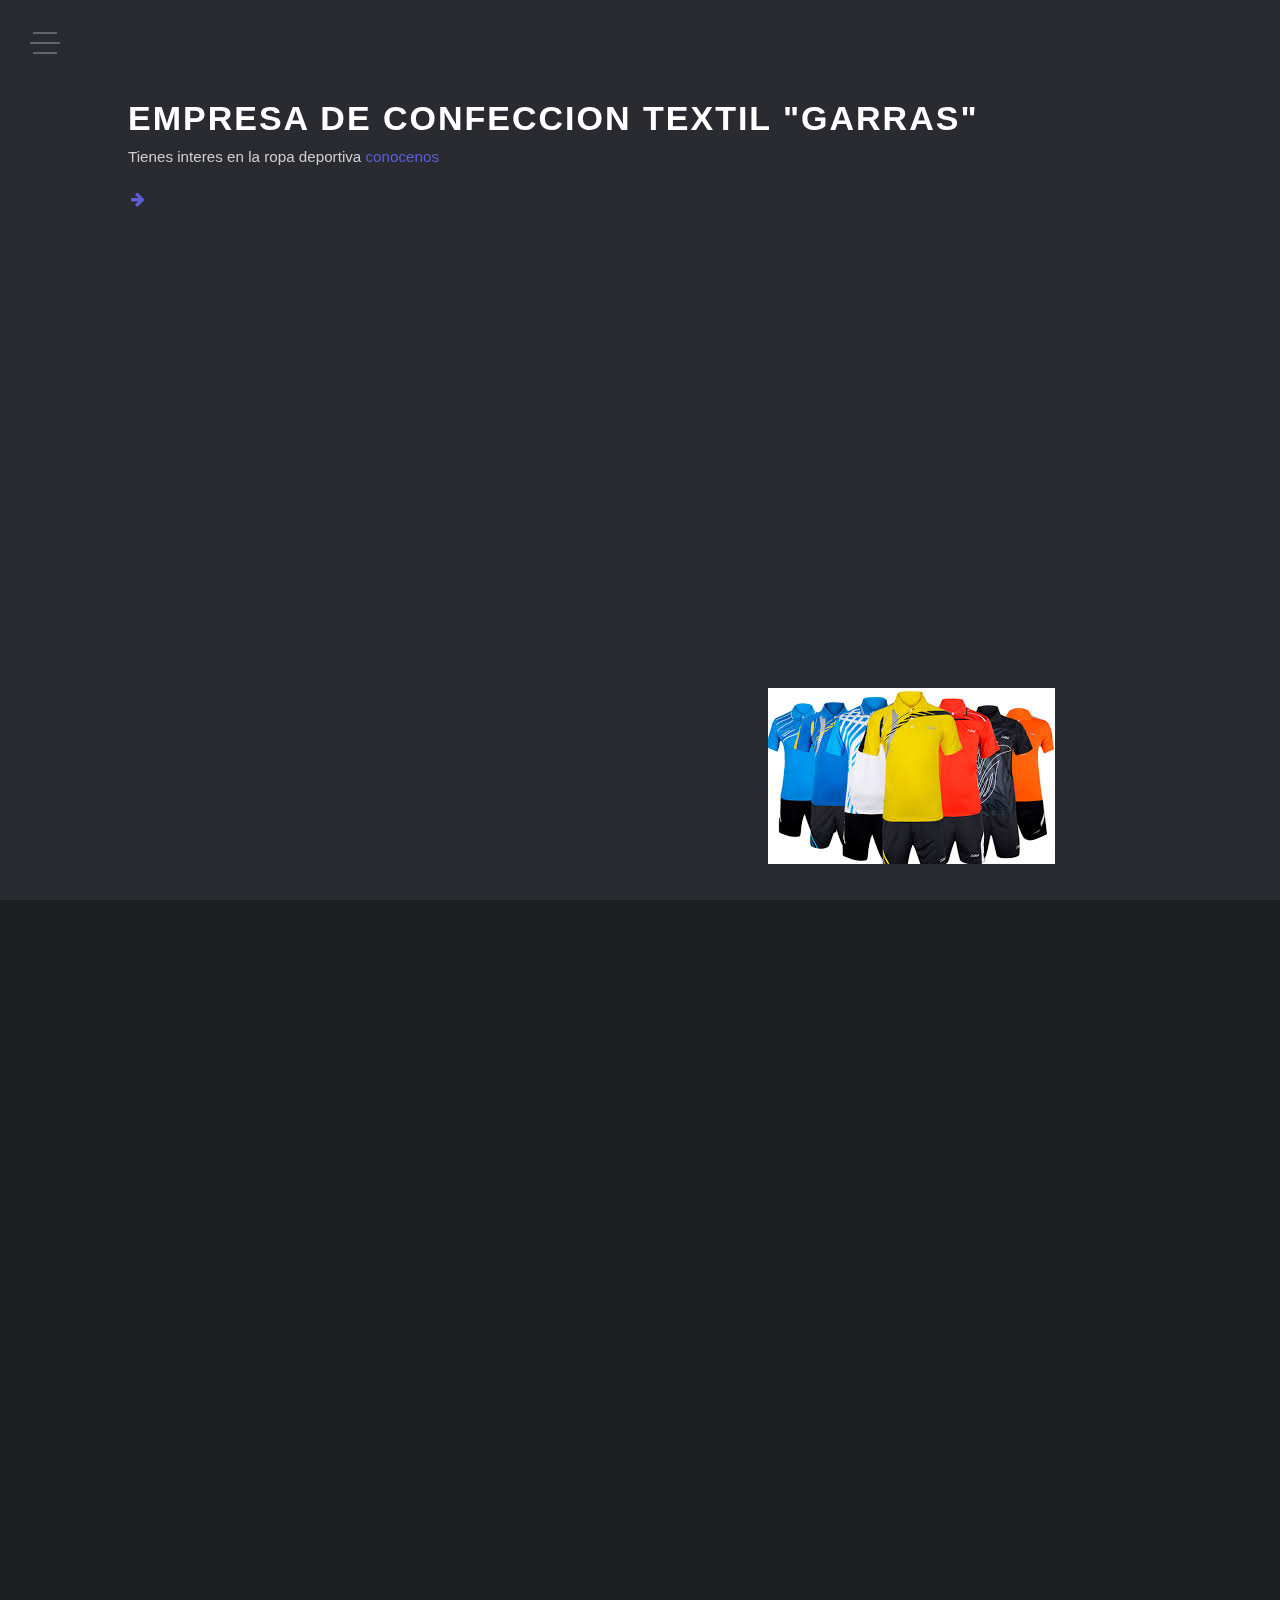
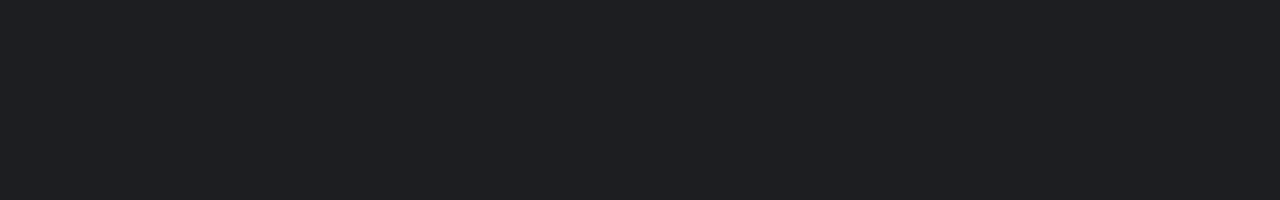
<file: proyecto-procesos/Codigo Fuente/Vista/HTML/Procesos/PageStackNavigation/index.html>
<!DOCTYPE html>
<html lang="es" class="no-js">

<head>
	<meta charset="UTF-8" />
	<meta http-equiv="X-UA-Compatible" content="IE=edge,chrome=1">
	<meta name="viewport" content="width=device-width, initial-scale=1.0">
	<title>Garras| Pagina Principal</title>
	<meta name="description" content="Blueprint: A basic template for a page stack navigation effect" />
	<meta name="keywords" content="blueprint, template, html, css, page stack, 3d, perspective, navigation, menu" />
	<meta name="author" content="Codrops" />
	<link rel="shortcut icon" href="iconopestaña.ico">
	<link rel="stylesheet" href="http://maxcdn.bootstrapcdn.com/font-awesome/4.3.0/css/font-awesome.min.css">
	<link rel="stylesheet" type="text/css" href="css/demo.css" />
	<link rel="stylesheet" type="text/css" href="css/component.css" />
	<script src="js/modernizr-custom.js"></script>
</head>

<body>
	<!-- navigation -->
	<nav class="pages-nav">
		<div class="pages-nav__item"><a class="link link--page" href="#page-Inicio">Inicio</a></div>
		<div class="pages-nav__item"><a class="link link--page" href="#page-manuals">Productos Perzonalizados</a></div>
		<div class="pages-nav__item"><a class="link link--page" href="#page-Catalogo">Catalogo</a></div>
		<div class="pages-nav__item pages-nav__item--small"><a class="link link--page link--faded" href="#page-blog">Pagina y Noticias</a></div>
		<div class="pages-nav__item pages-nav__item--small"><a class="link link--page link--faded" href="#page-contact">Contactanos</a></div>
		<div class="pages-nav__item pages-nav__item--social">
			<a class="link link--social link--faded" href="#"><i class="fa fa-facebook"></i><span class="text-hidden">Facebook</span></a>
			<a class="link link--social link--faded" href="#"><i class="fa fa-youtube-play"></i><span class="text-hidden">YouTube</span></a>
		</div>
	</nav>
	<!-- /navigation-->
	<!-- pages stack -->
	<div class="pages-stack">
		<!-- page -->
		<div class="page" id="page-Inicio">
			<!-- Blueprint header -->
			<header class="bp-header cf">
				<h1 class="bp-header__title">Empresa de Confeccion Textil "Garras"</h1>
				<p class="bp-header__desc">Tienes interes en la ropa deportiva <a href="C:/Users/USUARIO/Desktop/HTML/Procesos/MultiLevelMenu-master/index.html">conocenos</a></p>
				<nav class="bp-nav">
					<a class="bp-nav__item bp-icon bp-icon--next" href="C:\Users\USUARIO\Desktop\HTML\Procesos\MultiLevelMenu-master\index.html" data-info="Siguiente"><span>Atras</span></a>
				</nav>
			</header>
			<img class="poster" src="images/9.jpg" alt="img01" />
		</div>
		<!-- /page -->
		<div class="page" id="page-manuals">
			<header class="bp-header cf">
				<h1 class="bp-header__title">Productos Personalizados</h1>
				<p class="bp-header__desc">Quieres productos unicos y no sabes donde encontrarlos <a href="C:\Users\USUARIO\Desktop\HTML\Procesos\FilterableProductGrid\index.html">Haz click aqui</a></p>
				<p class="info">A veces el mercado no satisface nuestros gustos, pero es eso un impedimento crea tu propia prenda deportiva, y haz estallar tu creatividad
				</p>
			</header>
			<img class="poster" src="images/10.png" alt="img02" />
		</div>
		<div class="page" id="page-Catalogo">
			<header class="bp-header cf">
				<h1 class="bp-header__title">Catalogo</h1>
				<p class="bp-header__desc">Tenemos la mejor gama en ropa deportiva, no nos cree <a href="C:\Users\USUARIO\Desktop\HTML\Procesos\FilterableProductGrid\index.html">Vea Nuestros Diseños</a></p>
				<p class="info">
					"El deporte es una de las mejores manera de liberar el estres, mejorar la salud y ampliar nuestras redes de contacto hazlo con estilo, y que mejor que con nuestros productos"
				</p>
			</header>
			<img class="poster" src="images/8.jpg" alt="img05" />
		</div>
		<div class="page" id="page-blog">
			<header class="bp-header cf">
				<h1 class="bp-header__title">Pagina y Noticias</h1>
				<p class="bp-header__desc">Te interesa la moda y ropa deportiva <a href="http://www.eltiempo.com/noticias/ropa-deportiva">conoce mas aqui</a></p>
				<p class="info">
					Mantente actualizado acerca del mundo deportivo y la gran industria que se mueve con ella, se el primero en conocer estos acontecimientos
				</p>
			</header>
			<img class="poster" src="images/10.jpg" alt="img01" />
		</div>
		<div class="page" id="page-contact">
			<header class="bp-header cf">
				<h1 class="bp-header__title">Contactanos</h1>
				<p class="bp-header__desc">Conoce acerca de la empresa visita <a href="https://www.facebook.com/">nuestro facebook</a></p>
				<p class="info">
					Acercate a nuestro local ubicado en Gamarrita Huanca y conoce mas de nuestros productos telf. xxxxxxxx .Te esperamos
				</p>
			</header>
			<img class="poster" src="images/11.jpg" alt="img04" />
		</div>
	</div>
	<!-- /pages-stack -->
	<button class="menu-button"><span>Menu</span></button>
	<script src="js/classie.js"></script>
	<script src="js/main.js"></script>
</body>

</html>
</file>
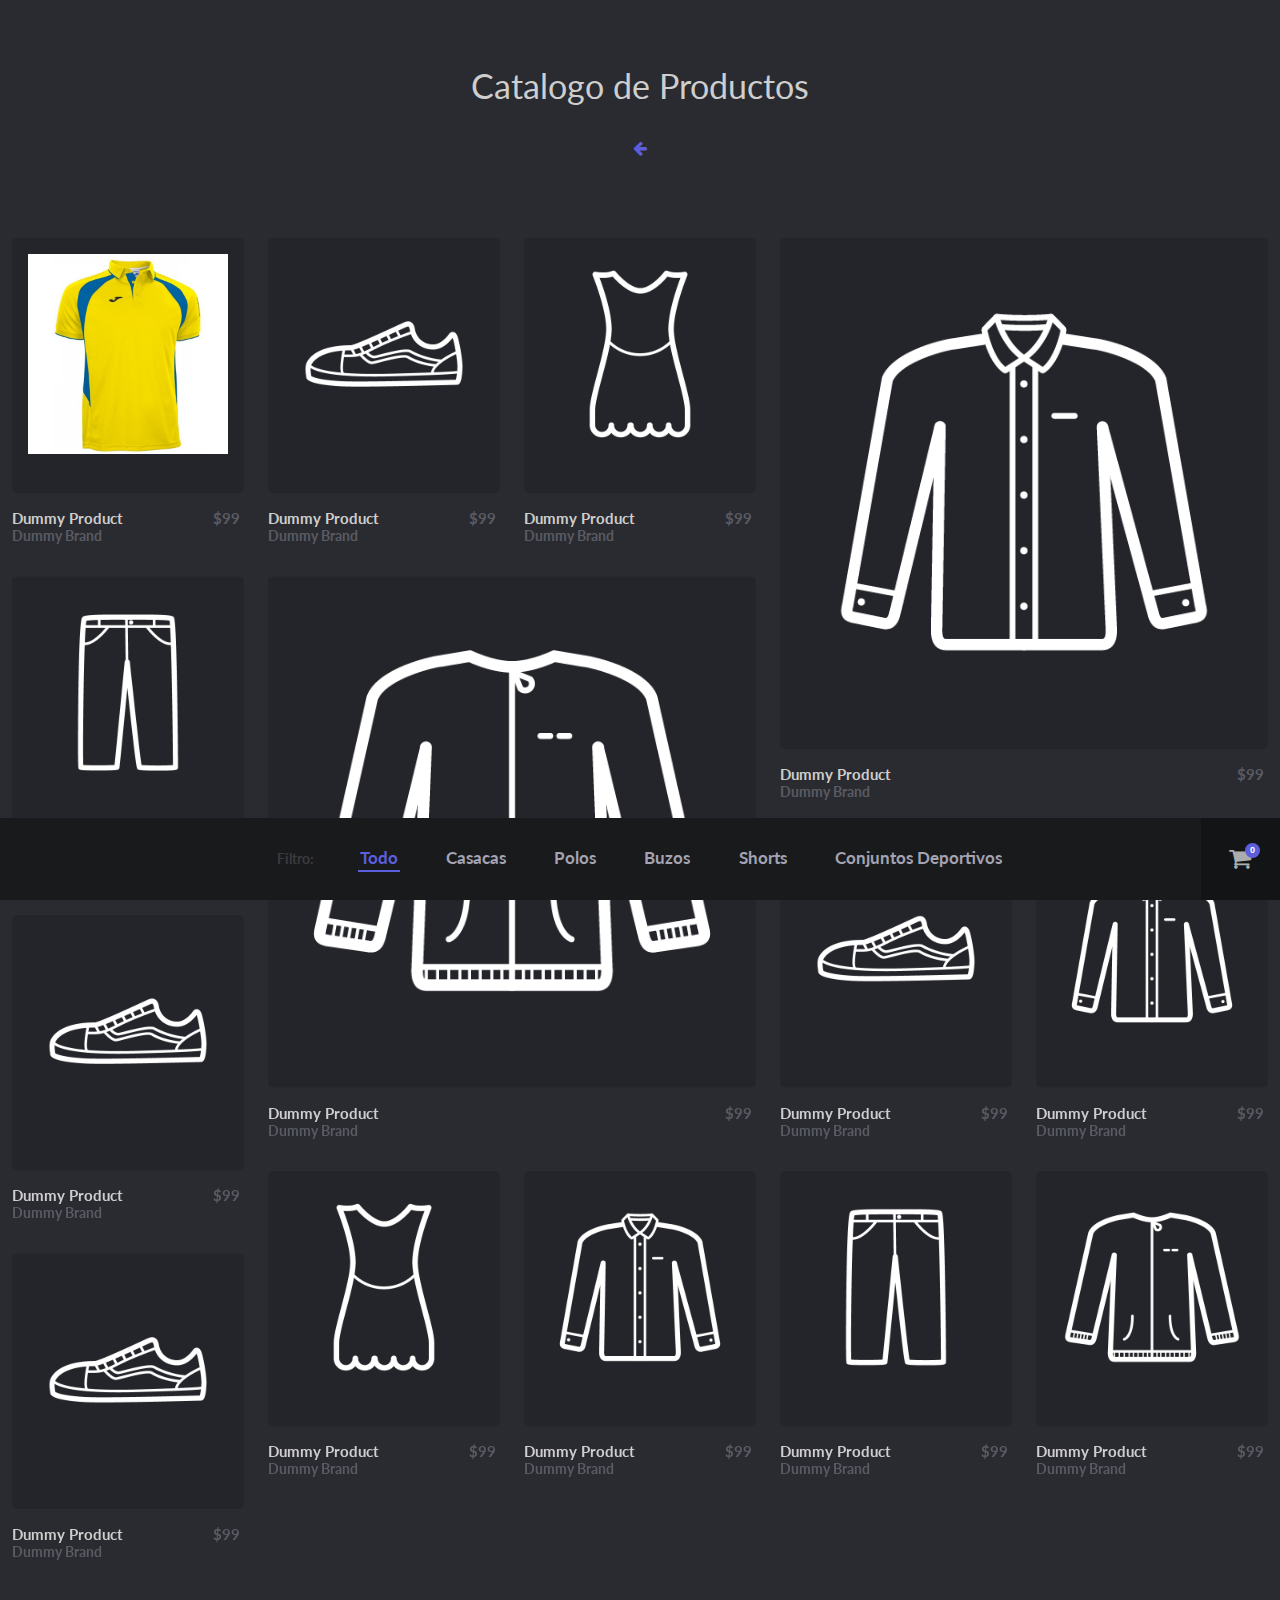
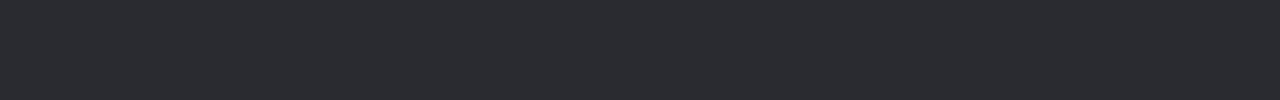
<file: proyecto-procesos/Codigo Fuente/Vista/catalogo_productos1.html>
<!DOCTYPE html>
<html lang="es" class="no-js">
<head>
	<meta charset="UTF-8" />
	<meta http-equiv="X-UA-Compatible" content="IE=edge">
	<meta name="viewport" content="width=device-width, initial-scale=1.0">
	<title>Catalogo de Productos</title>
	<meta name="description" content="Blueprint: A responsive product grid layout with touch-friendly Flickity galleries and Isotope-powered filter functionality." />
	<meta name="keywords" content="blueprint, template, layout, grid, responsive, products, store, filter, isotope, flickity" />
	<meta name="author" content="Codrops" />
	<link rel="shortcut icon" href="iconopestaña.ico">
	<!-- Font Awesome -->
	<link rel="stylesheet" href="http://maxcdn.bootstrapcdn.com/font-awesome/4.3.0/css/font-awesome.min.css">
	<!-- Pixel Fabric clothes icons -->
	<link rel="stylesheet" type="text/css" href="../assets/CatalogoProductos/fonts/pixelfabric-clothes/style.css" />
	<!-- General demo styles & header -->
	<link rel="stylesheet" type="text/css" href="../assets/CatalogoProductos/css/demo.css" />
	 <!-- Flickity gallery styles -->
	<link rel="stylesheet" type="text/css" href="../assets/CatalogoProductos/css/flickity.css" />
	<!-- Component styles -->
	<link rel="stylesheet" type="text/css" href="../assets/CatalogoProductos/css/component.css" />
	<script src="../assets/CatalogoProductos/js/modernizr.custom.js"></script>
</head>
<body>
	<!-- Bottom bar with filter and cart info -->
	<div class="bar">
		<div class="filter">
			<span class="filter__label">Filtro: </span>
			<button class="action filter__item filter__item--selected" data-filter="*">Todo</button>
			<button class="action filter__item" data-filter=".jackets"><i class="icon icon--jacket"></i><span class="action__text">Casacas</span></button>
			<button class="action filter__item" data-filter=".shirts"><i class="icon icon--shirt"></i><span class="action__text">Polos</span></button>
			<button class="action filter__item" data-filter=".dresses"><i class="icon icon--dress"></i><span class="action__text">Buzos</span></button>
			<button class="action filter__item" data-filter=".trousers"><i class="icon icon--trousers"></i><span class="action__text">Shorts</span></button>
			<button class="action filter__item" data-filter=".shoes"><i class="icon icon--shoe"></i><span class="action__text">Conjuntos Deportivos</span></button>
		</div>
		<button class="cart">
			<i class="cart__icon fa fa-shopping-cart"></i>
			<span class="text-hidden">Shopping cart</span>
			<span class="cart__count">0</span>
		</button>
	</div>
	<!-- Main view -->
	<div class="view">
		<!-- Blueprint header -->
		<header class="bp-header cf">	
			<h1>Catalogo de Productos</h1>
			<nav>
				<a href="../index.html" class="bp-icon bp-icon-prev" data-info="Atras"><span>Atras</span></a>
			</nav>
		</header>
		<!-- Grid -->
		<section class="grid grid--loading">
			<!-- Loader -->
			<img class="grid__loader" src="../assets/CatalogoProductos/images/grid.svg" width="60" alt="Loader image" />
			<!-- Grid sizer for a fluid Isotope (Masonry) layout -->
			<div class="grid__sizer"></div>
			<!-- Grid items -->
			<div class="grid__item shirts">
				<div class="slider">
					<div class="slider__item"><img src="../assets/CatalogoProductos/images/polo1.png" alt="Dummy" /></div>
					<div class="slider__item"><img src="../assets/CatalogoProductos/images/shirt.png" alt="Dummy" /></div>
					<div class="slider__item"><img src="../assets/CatalogoProductos/images/shirt.png" alt="Dummy" /></div>
				</div>
				<div class="meta">
					<h3 class="meta__title">Dummy Product</h3>
					<span class="meta__brand">Dummy Brand</span>
					<span class="meta__price">$99</span>
				</div>
				<button class="action action--button action--buy"><i class="fa fa-shopping-cart"></i><span class="text-hidden">Add to cart</span></button>
			</div>
			<div class="grid__item shoes">
				<div class="slider">
					<div class="slider__item"><img src="../assets/CatalogoProductos/images/shoe.png" alt="Dummy" /></div>
					<div class="slider__item"><img src="../assets/CatalogoProductos/images/shoe.png" alt="Dummy" /></div>
					<div class="slider__item"><img src="../assets/CatalogoProductos/images/shoe.png" alt="Dummy" /></div>
				</div>
				<div class="meta">
					<h3 class="meta__title">Dummy Product</h3>
					<span class="meta__brand">Dummy Brand</span>
					<span class="meta__price">$99</span>
				</div>
				<button class="action action--button action--buy"><i class="fa fa-shopping-cart"></i><span class="text-hidden">Add to cart</span></button>
			</div>
			<div class="grid__item dresses">
				<div class="slider">
					<div class="slider__item"><img src="../assets/CatalogoProductos/images/dress.png" alt="Dummy" /></div>
					<div class="slider__item"><img src="../assets/CatalogoProductos/images/dress.png" alt="Dummy" /></div>
					<div class="slider__item"><img src="../assets/CatalogoProductos/images/dress.png" alt="Dummy" /></div>
				</div>
				<div class="meta">
					<h3 class="meta__title">Dummy Product</h3>
					<span class="meta__brand">Dummy Brand</span>
					<span class="meta__price">$99</span>
				</div>
				<button class="action action--button action--buy"><i class="fa fa-shopping-cart"></i><span class="text-hidden">Add to cart</span></button>
			</div>
			<div class="grid__item grid__item--size-a shirts">
				<div class="slider">
					<div class="slider__item"><img src="../assets/CatalogoProductos/images/shirt.png" alt="Dummy" /></div>
					<div class="slider__item"><img src="../assets/CatalogoProductos/images/shirt.png" alt="Dummy" /></div>
					<div class="slider__item"><img src="../assets/CatalogoProductos/images/shirt.png" alt="Dummy" /></div>
				</div>
				<div class="meta">
					<h3 class="meta__title">Dummy Product</h3>
					<span class="meta__brand">Dummy Brand</span>
					<span class="meta__price">$99</span>
				</div>
				<button class="action action--button action--buy"><i class="fa fa-shopping-cart"></i><span class="text-hidden">Add to cart</span></button>
			</div>
			<div class="grid__item trousers">
				<div class="slider">
					<div class="slider__item"><img src="../assets/CatalogoProductos/images/trousers.png" alt="Dummy" /></div>
					<div class="slider__item"><img src="../assets/CatalogoProductos/images/trousers.png" alt="Dummy" /></div>
					<div class="slider__item"><img src="../assets/CatalogoProductos/images/trousers.png" alt="Dummy" /></div>
				</div>
				<div class="meta">
					<h3 class="meta__title">Dummy Product</h3>
					<span class="meta__brand">Dummy Brand</span>
					<span class="meta__price">$99</span>
				</div>
				<button class="action action--button action--buy"><i class="fa fa-shopping-cart"></i><span class="text-hidden">Add to cart</span></button>
			</div>
			<div class="grid__item grid__item--size-a jackets">
				<div class="slider">
					<div class="slider__item"><img src="../assets/CatalogoProductos/images/jacket.png" alt="Dummy" /></div>
					<div class="slider__item"><img src="../assets/CatalogoProductos/images/jacket.png" alt="Dummy" /></div>
					<div class="slider__item"><img src="../assets/CatalogoProductos/images/jacket.png" alt="Dummy" /></div>
				</div>
				<div class="meta">
					<h3 class="meta__title">Dummy Product</h3>
					<span class="meta__brand">Dummy Brand</span>
					<span class="meta__price">$99</span>
				</div>
				<button class="action action--button action--buy"><i class="fa fa-shopping-cart"></i><span class="text-hidden">Add to cart</span></button>
			</div>
			<div class="grid__item shoes">
				<div class="slider">
					<div class="slider__item"><img src="../assets/CatalogoProductos/images/shoe.png" alt="Dummy" /></div>
					<div class="slider__item"><img src="../assets/CatalogoProductos/images/shoe.png" alt="Dummy" /></div>
					<div class="slider__item"><img src="../assets/CatalogoProductos/images/shoe.png" alt="Dummy" /></div>
				</div>
				<div class="meta">
					<h3 class="meta__title">Dummy Product</h3>
					<span class="meta__brand">Dummy Brand</span>
					<span class="meta__price">$99</span>
				</div>
				<button class="action action--button action--buy"><i class="fa fa-shopping-cart"></i><span class="text-hidden">Add to cart</span></button>
			</div>
			<div class="grid__item shirts">
				<div class="slider">
					<div class="slider__item"><img src="../assets/CatalogoProductos/images/shirt.png" alt="Dummy" /></div>
					<div class="slider__item"><img src="../assets/CatalogoProductos/images/shirt.png" alt="Dummy" /></div>
					<div class="slider__item"><img src="../assets/CatalogoProductos/images/shirt.png" alt="Dummy" /></div>
				</div>
				<div class="meta">
					<h3 class="meta__title">Dummy Product</h3>
					<span class="meta__brand">Dummy Brand</span>
					<span class="meta__price">$99</span>
				</div>
				<button class="action action--button action--buy"><i class="fa fa-shopping-cart"></i><span class="text-hidden">Add to cart</span></button>
			</div>
			<div class="grid__item shoes">
				<div class="slider">
					<div class="slider__item"><img src="../assets/CatalogoProductos/images/shoe.png" alt="Dummy" /></div>
					<div class="slider__item"><img src="../assets/CatalogoProductos/images/shoe.png" alt="Dummy" /></div>
					<div class="slider__item"><img src="../assets/CatalogoProductos/images/shoe.png" alt="Dummy" /></div>
				</div>
				<div class="meta">
					<h3 class="meta__title">Dummy Product</h3>
					<span class="meta__brand">Dummy Brand</span>
					<span class="meta__price">$99</span>
				</div>
				<button class="action action--button action--buy"><i class="fa fa-shopping-cart"></i><span class="text-hidden">Add to cart</span></button>
			</div>
			<div class="grid__item dresses">
				<div class="slider">
					<div class="slider__item"><img src="../assets/CatalogoProductos/images/dress.png" alt="Dummy" /></div>
					<div class="slider__item"><img src="../assets/CatalogoProductos/images/dress.png" alt="Dummy" /></div>
					<div class="slider__item"><img src="../assets/CatalogoProductos/images/dress.png" alt="Dummy" /></div>
				</div>
				<div class="meta">
					<h3 class="meta__title">Dummy Product</h3>
					<span class="meta__brand">Dummy Brand</span>
					<span class="meta__price">$99</span>
				</div>
				<button class="action action--button action--buy"><i class="fa fa-shopping-cart"></i><span class="text-hidden">Add to cart</span></button>
			</div>
			<div class="grid__item shirts">
				<div class="slider">
					<div class="slider__item"><img src="../assets/CatalogoProductos/images/shirt.png" alt="Dummy" /></div>
					<div class="slider__item"><img src="../assets/CatalogoProductos/images/shirt.png" alt="Dummy" /></div>
					<div class="slider__item"><img src="../assets/CatalogoProductos/images/shirt.png" alt="Dummy" /></div>
				</div>
				<div class="meta">
					<h3 class="meta__title">Dummy Product</h3>
					<span class="meta__brand">Dummy Brand</span>
					<span class="meta__price">$99</span>
				</div>
				<button class="action action--button action--buy"><i class="fa fa-shopping-cart"></i><span class="text-hidden">Add to cart</span></button>
			</div>
			<div class="grid__item trousers">
				<div class="slider">
					<div class="slider__item"><img src="../assets/CatalogoProductos/images/trousers.png" alt="Dummy" /></div>
					<div class="slider__item"><img src="../assets/CatalogoProductos/images/trousers.png" alt="Dummy" /></div>
					<div class="slider__item"><img src="../assets/CatalogoProductos/images/trousers.png" alt="Dummy" /></div>
				</div>
				<div class="meta">
					<h3 class="meta__title">Dummy Product</h3>
					<span class="meta__brand">Dummy Brand</span>
					<span class="meta__price">$99</span>
				</div>
				<button class="action action--button action--buy"><i class="fa fa-shopping-cart"></i><span class="text-hidden">Add to cart</span></button>
			</div>
			<div class="grid__item jackets">
				<div class="slider">
					<div class="slider__item"><img src="../assets/CatalogoProductos/images/jacket.png" alt="Dummy" /></div>
					<div class="slider__item"><img src="../assets/CatalogoProductos/images/jacket.png" alt="Dummy" /></div>
					<div class="slider__item"><img src="../assets/CatalogoProductos/images/jacket.png" alt="Dummy" /></div>
				</div>
				<div class="meta">
					<h3 class="meta__title">Dummy Product</h3>
					<span class="meta__brand">Dummy Brand</span>
					<span class="meta__price">$99</span>
				</div>
				<button class="action action--button action--buy"><i class="fa fa-shopping-cart"></i><span class="text-hidden">Add to cart</span></button>
			</div>
			<div class="grid__item shoes">
				<div class="slider">
					<div class="slider__item"><img src="../assets/CatalogoProductos/images/shoe.png" alt="Dummy" /></div>
					<div class="slider__item"><img src="../assets/CatalogoProductos/images/shoe.png" alt="Dummy" /></div>
					<div class="slider__item"><img src="../assets/CatalogoProductos/images/shoe.png" alt="Dummy" /></div>
				</div>
				<div class="meta">
					<h3 class="meta__title">Dummy Product</h3>
					<span class="meta__brand">Dummy Brand</span>
					<span class="meta__price">$99</span>
				</div>
				<button class="action action--button action--buy"><i class="fa fa-shopping-cart"></i><span class="text-hidden">Add to cart</span></button>
			</div>
		</section>
		<!-- /grid-->
	</div>
	<!-- /view -->
	<script src="../assets/CatalogoProductos/js/isotope.pkgd.min.js"></script>
	<script src="../assets/CatalogoProductos/js/flickity.pkgd.min.js"></script>
	<script src="../assets/CatalogoProductos/js/main.js"></script>
</body>
</html>
</file>
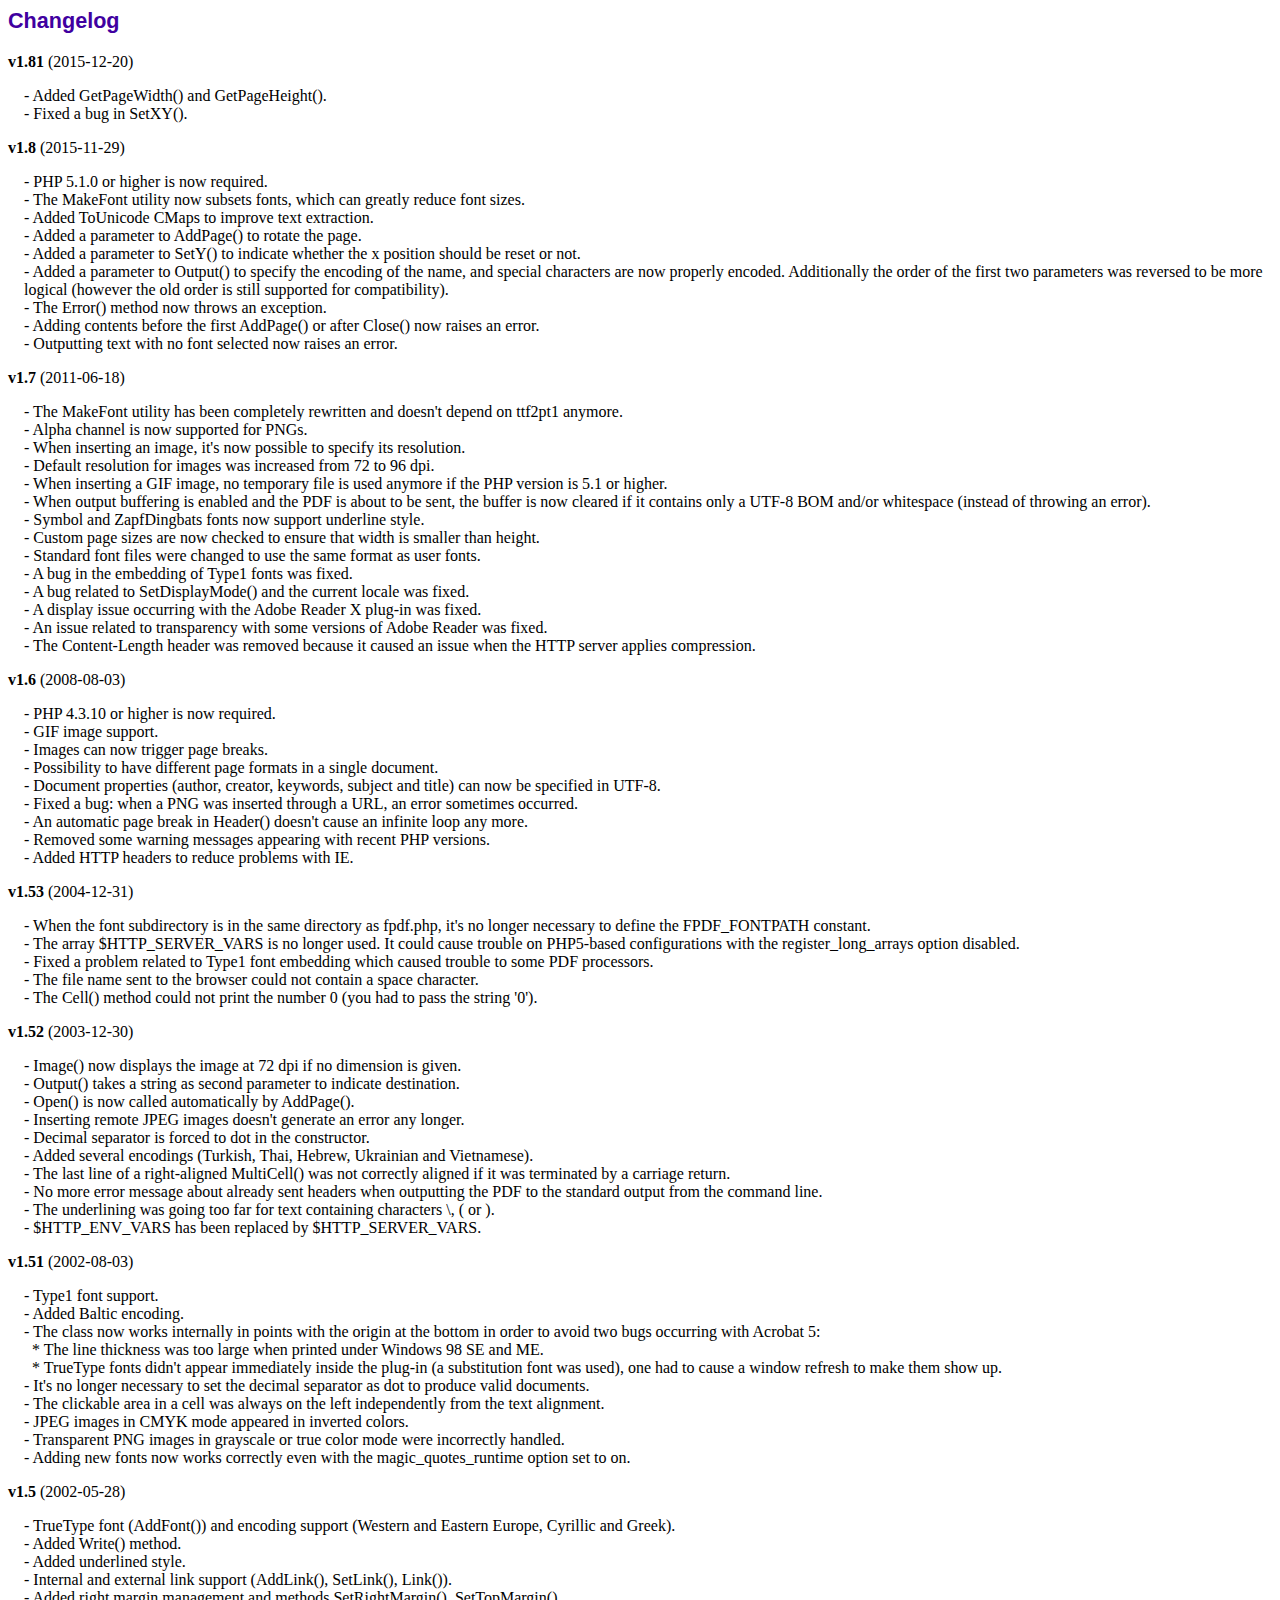
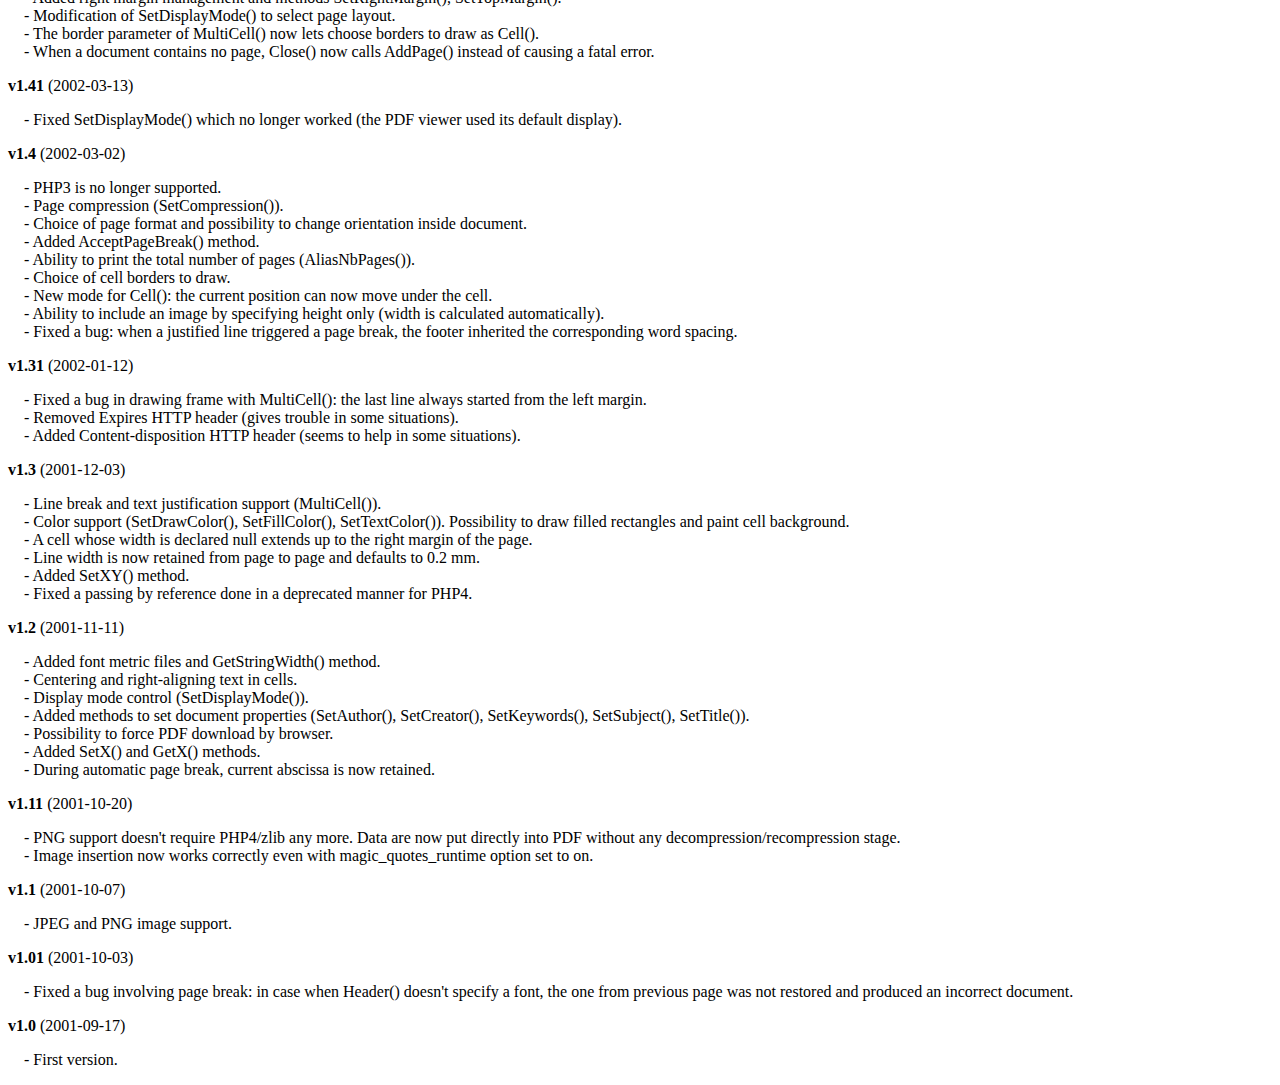
<file: proyecto-procesos/Codigo Fuente/assets/pdf/fpdf/changelog.htm>
<!DOCTYPE html PUBLIC "-//W3C//DTD HTML 4.01 Transitional//EN">
<html>
<head>
<meta http-equiv="Content-Type" content="text/html; charset=ISO-8859-1">
<title>Changelog</title>
<link type="text/css" rel="stylesheet" href="fpdf.css">
<style type="text/css">
dd {margin:1em 0 1em 1em}
</style>
</head>
<body>
<h1>Changelog</h1>
<dl>
<dt><strong>v1.81</strong> (2015-12-20)</dt>
<dd>
- Added GetPageWidth() and GetPageHeight().<br>
- Fixed a bug in SetXY().<br>
</dd>
<dt><strong>v1.8</strong> (2015-11-29)</dt>
<dd>
- PHP 5.1.0 or higher is now required.<br>
- The MakeFont utility now subsets fonts, which can greatly reduce font sizes.<br>
- Added ToUnicode CMaps to improve text extraction.<br>
- Added a parameter to AddPage() to rotate the page.<br>
- Added a parameter to SetY() to indicate whether the x position should be reset or not.<br>
- Added a parameter to Output() to specify the encoding of the name, and special characters are now properly encoded. Additionally the order of the first two parameters was reversed to be more logical (however the old order is still supported for compatibility).<br>
- The Error() method now throws an exception.<br>
- Adding contents before the first AddPage() or after Close() now raises an error.<br>
- Outputting text with no font selected now raises an error.<br>
</dd>
<dt><strong>v1.7</strong> (2011-06-18)</dt>
<dd>
- The MakeFont utility has been completely rewritten and doesn't depend on ttf2pt1 anymore.<br>
- Alpha channel is now supported for PNGs.<br>
- When inserting an image, it's now possible to specify its resolution.<br>
- Default resolution for images was increased from 72 to 96 dpi.<br>
- When inserting a GIF image, no temporary file is used anymore if the PHP version is 5.1 or higher.<br>
- When output buffering is enabled and the PDF is about to be sent, the buffer is now cleared if it contains only a UTF-8 BOM and/or whitespace (instead of throwing an error).<br>
- Symbol and ZapfDingbats fonts now support underline style.<br>
- Custom page sizes are now checked to ensure that width is smaller than height.<br>
- Standard font files were changed to use the same format as user fonts.<br>
- A bug in the embedding of Type1 fonts was fixed.<br>
- A bug related to SetDisplayMode() and the current locale was fixed.<br>
- A display issue occurring with the Adobe Reader X plug-in was fixed.<br>
- An issue related to transparency with some versions of Adobe Reader was fixed.<br>
- The Content-Length header was removed because it caused an issue when the HTTP server applies compression.<br>
</dd>
<dt><strong>v1.6</strong> (2008-08-03)</dt>
<dd>
- PHP 4.3.10 or higher is now required.<br>
- GIF image support.<br>
- Images can now trigger page breaks.<br>
- Possibility to have different page formats in a single document.<br>
- Document properties (author, creator, keywords, subject and title) can now be specified in UTF-8.<br>
- Fixed a bug: when a PNG was inserted through a URL, an error sometimes occurred.<br>
- An automatic page break in Header() doesn't cause an infinite loop any more.<br>
- Removed some warning messages appearing with recent PHP versions.<br>
- Added HTTP headers to reduce problems with IE.<br>
</dd>
<dt><strong>v1.53</strong> (2004-12-31)</dt>
<dd>
- When the font subdirectory is in the same directory as fpdf.php, it's no longer necessary to define the FPDF_FONTPATH constant.<br>
- The array $HTTP_SERVER_VARS is no longer used. It could cause trouble on PHP5-based configurations with the register_long_arrays option disabled.<br>
- Fixed a problem related to Type1 font embedding which caused trouble to some PDF processors.<br>
- The file name sent to the browser could not contain a space character.<br>
- The Cell() method could not print the number 0 (you had to pass the string '0').<br>
</dd>
<dt><strong>v1.52</strong> (2003-12-30)</dt>
<dd>
- Image() now displays the image at 72 dpi if no dimension is given.<br>
- Output() takes a string as second parameter to indicate destination.<br>
- Open() is now called automatically by AddPage().<br>
- Inserting remote JPEG images doesn't generate an error any longer.<br>
- Decimal separator is forced to dot in the constructor.<br>
- Added several encodings (Turkish, Thai, Hebrew, Ukrainian and Vietnamese).<br>
- The last line of a right-aligned MultiCell() was not correctly aligned if it was terminated by a carriage return.<br>
- No more error message about already sent headers when outputting the PDF to the standard output from the command line.<br>
- The underlining was going too far for text containing characters \, ( or ).<br>
- $HTTP_ENV_VARS has been replaced by $HTTP_SERVER_VARS.<br>
</dd>
<dt><strong>v1.51</strong> (2002-08-03)</dt>
<dd>
- Type1 font support.<br>
- Added Baltic encoding.<br>
- The class now works internally in points with the origin at the bottom in order to avoid two bugs occurring with Acrobat 5:<br>&nbsp;&nbsp;* The line thickness was too large when printed under Windows 98 SE and ME.<br>&nbsp;&nbsp;* TrueType fonts didn't appear immediately inside the plug-in (a substitution font was used), one had to cause a window refresh to make them show up.<br>
- It's no longer necessary to set the decimal separator as dot to produce valid documents.<br>
- The clickable area in a cell was always on the left independently from the text alignment.<br>
- JPEG images in CMYK mode appeared in inverted colors.<br>
- Transparent PNG images in grayscale or true color mode were incorrectly handled.<br>
- Adding new fonts now works correctly even with the magic_quotes_runtime option set to on.<br>
</dd>
<dt><strong>v1.5</strong> (2002-05-28)</dt>
<dd>
- TrueType font (AddFont()) and encoding support (Western and Eastern Europe, Cyrillic and Greek).<br>
- Added Write() method.<br>
- Added underlined style.<br>
- Internal and external link support (AddLink(), SetLink(), Link()).<br>
- Added right margin management and methods SetRightMargin(), SetTopMargin().<br>
- Modification of SetDisplayMode() to select page layout.<br>
- The border parameter of MultiCell() now lets choose borders to draw as Cell().<br>
- When a document contains no page, Close() now calls AddPage() instead of causing a fatal error.<br>
</dd>
<dt><strong>v1.41</strong> (2002-03-13)</dt>
<dd>
- Fixed SetDisplayMode() which no longer worked (the PDF viewer used its default display).<br>
</dd>
<dt><strong>v1.4</strong> (2002-03-02)</dt>
<dd>
- PHP3 is no longer supported.<br>
- Page compression (SetCompression()).<br>
- Choice of page format and possibility to change orientation inside document.<br>
- Added AcceptPageBreak() method.<br>
- Ability to print the total number of pages (AliasNbPages()).<br>
- Choice of cell borders to draw.<br>
- New mode for Cell(): the current position can now move under the cell.<br>
- Ability to include an image by specifying height only (width is calculated automatically).<br>
- Fixed a bug: when a justified line triggered a page break, the footer inherited the corresponding word spacing.<br>
</dd>
<dt><strong>v1.31</strong> (2002-01-12)</dt>
<dd>
- Fixed a bug in drawing frame with MultiCell(): the last line always started from the left margin.<br>
- Removed Expires HTTP header (gives trouble in some situations).<br>
- Added Content-disposition HTTP header (seems to help in some situations).<br>
</dd>
<dt><strong>v1.3</strong> (2001-12-03)</dt>
<dd>
- Line break and text justification support (MultiCell()).<br>
- Color support (SetDrawColor(), SetFillColor(), SetTextColor()). Possibility to draw filled rectangles and paint cell background.<br>
- A cell whose width is declared null extends up to the right margin of the page.<br>
- Line width is now retained from page to page and defaults to 0.2 mm.<br>
- Added SetXY() method.<br>
- Fixed a passing by reference done in a deprecated manner for PHP4.<br>
</dd>
<dt><strong>v1.2</strong> (2001-11-11)</dt>
<dd>
- Added font metric files and GetStringWidth() method.<br>
- Centering and right-aligning text in cells.<br>
- Display mode control (SetDisplayMode()).<br>
- Added methods to set document properties (SetAuthor(), SetCreator(), SetKeywords(), SetSubject(), SetTitle()).<br>
- Possibility to force PDF download by browser.<br>
- Added SetX() and GetX() methods.<br>
- During automatic page break, current abscissa is now retained.<br>
</dd>
<dt><strong>v1.11</strong> (2001-10-20)</dt>
<dd>
- PNG support doesn't require PHP4/zlib any more. Data are now put directly into PDF without any decompression/recompression stage.<br>
- Image insertion now works correctly even with magic_quotes_runtime option set to on.<br>
</dd>
<dt><strong>v1.1</strong> (2001-10-07)</dt>
<dd>
- JPEG and PNG image support.<br>
</dd>
<dt><strong>v1.01</strong> (2001-10-03)</dt>
<dd>
- Fixed a bug involving page break: in case when Header() doesn't specify a font, the one from previous page was not restored and produced an incorrect document.<br>
</dd>
<dt><strong>v1.0</strong> (2001-09-17)</dt>
<dd>
- First version.<br>
</dd>
</dl>
</body>
</html>
</file>
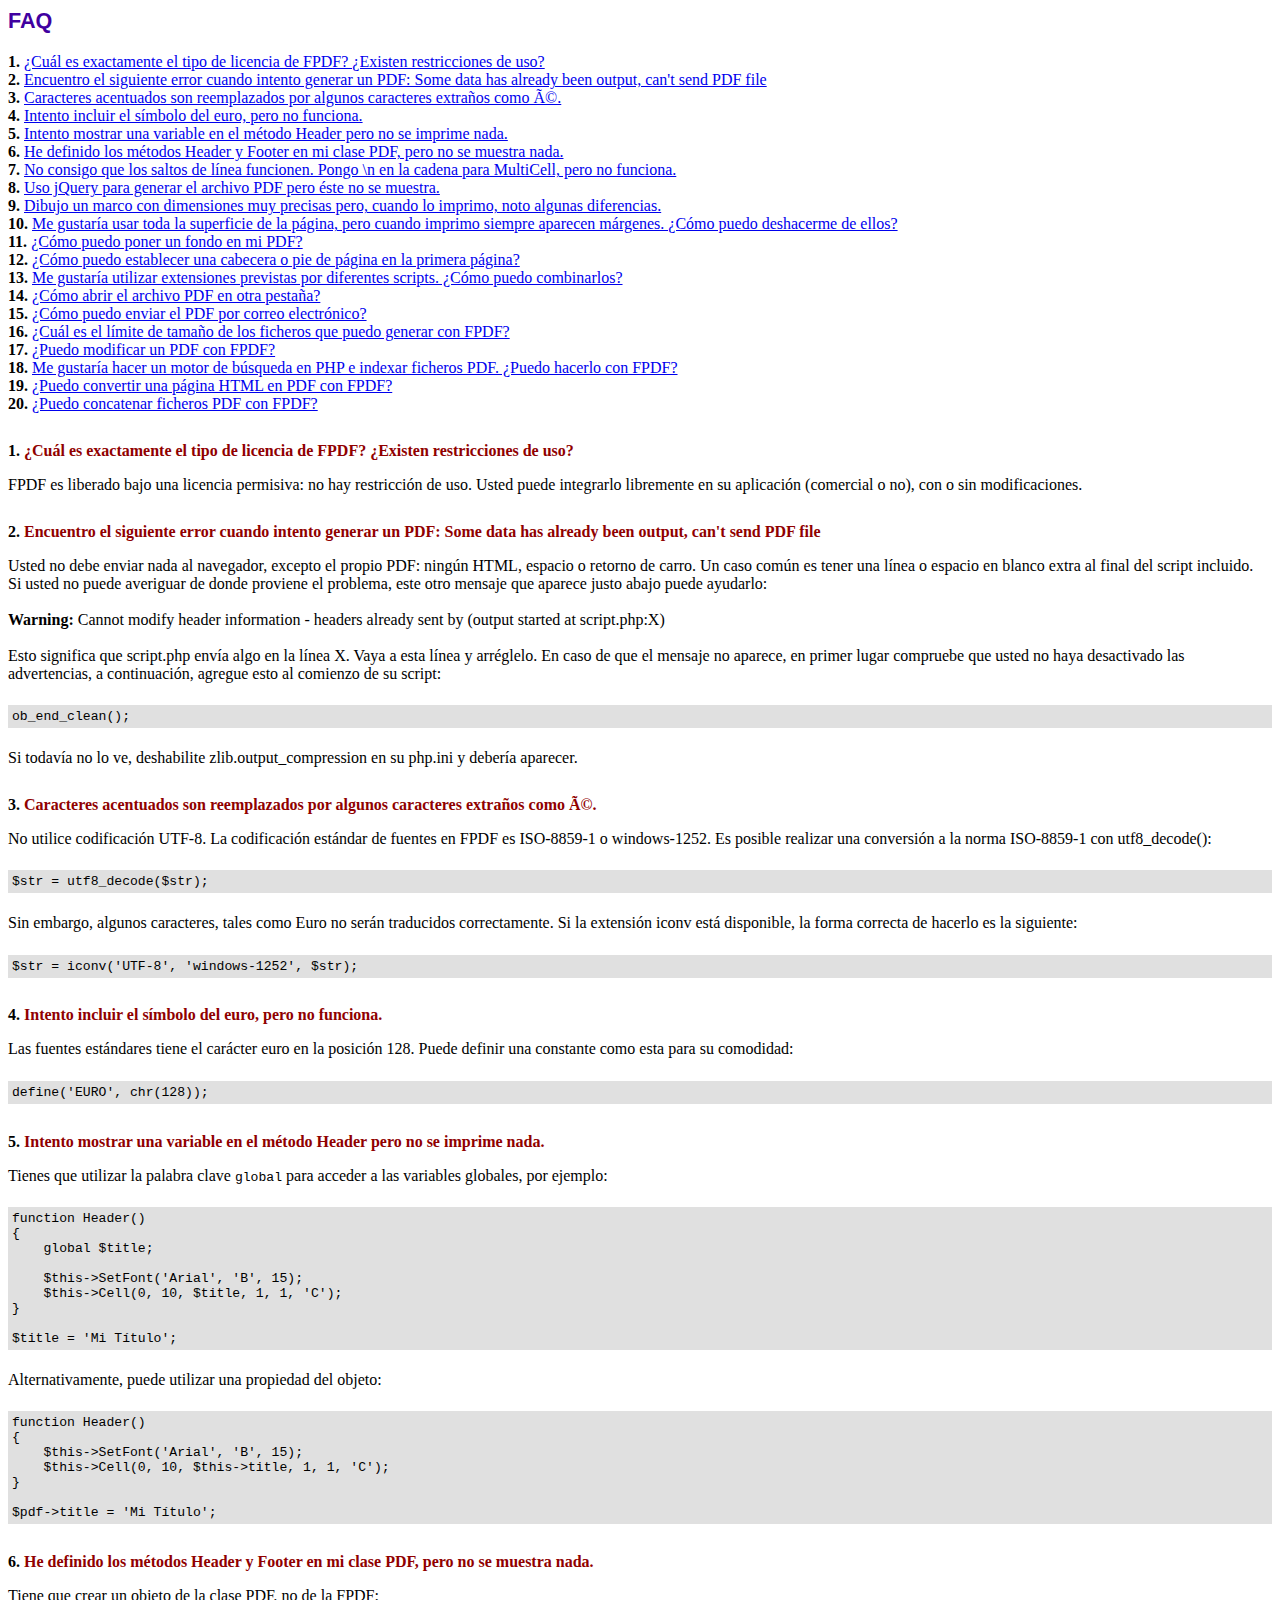
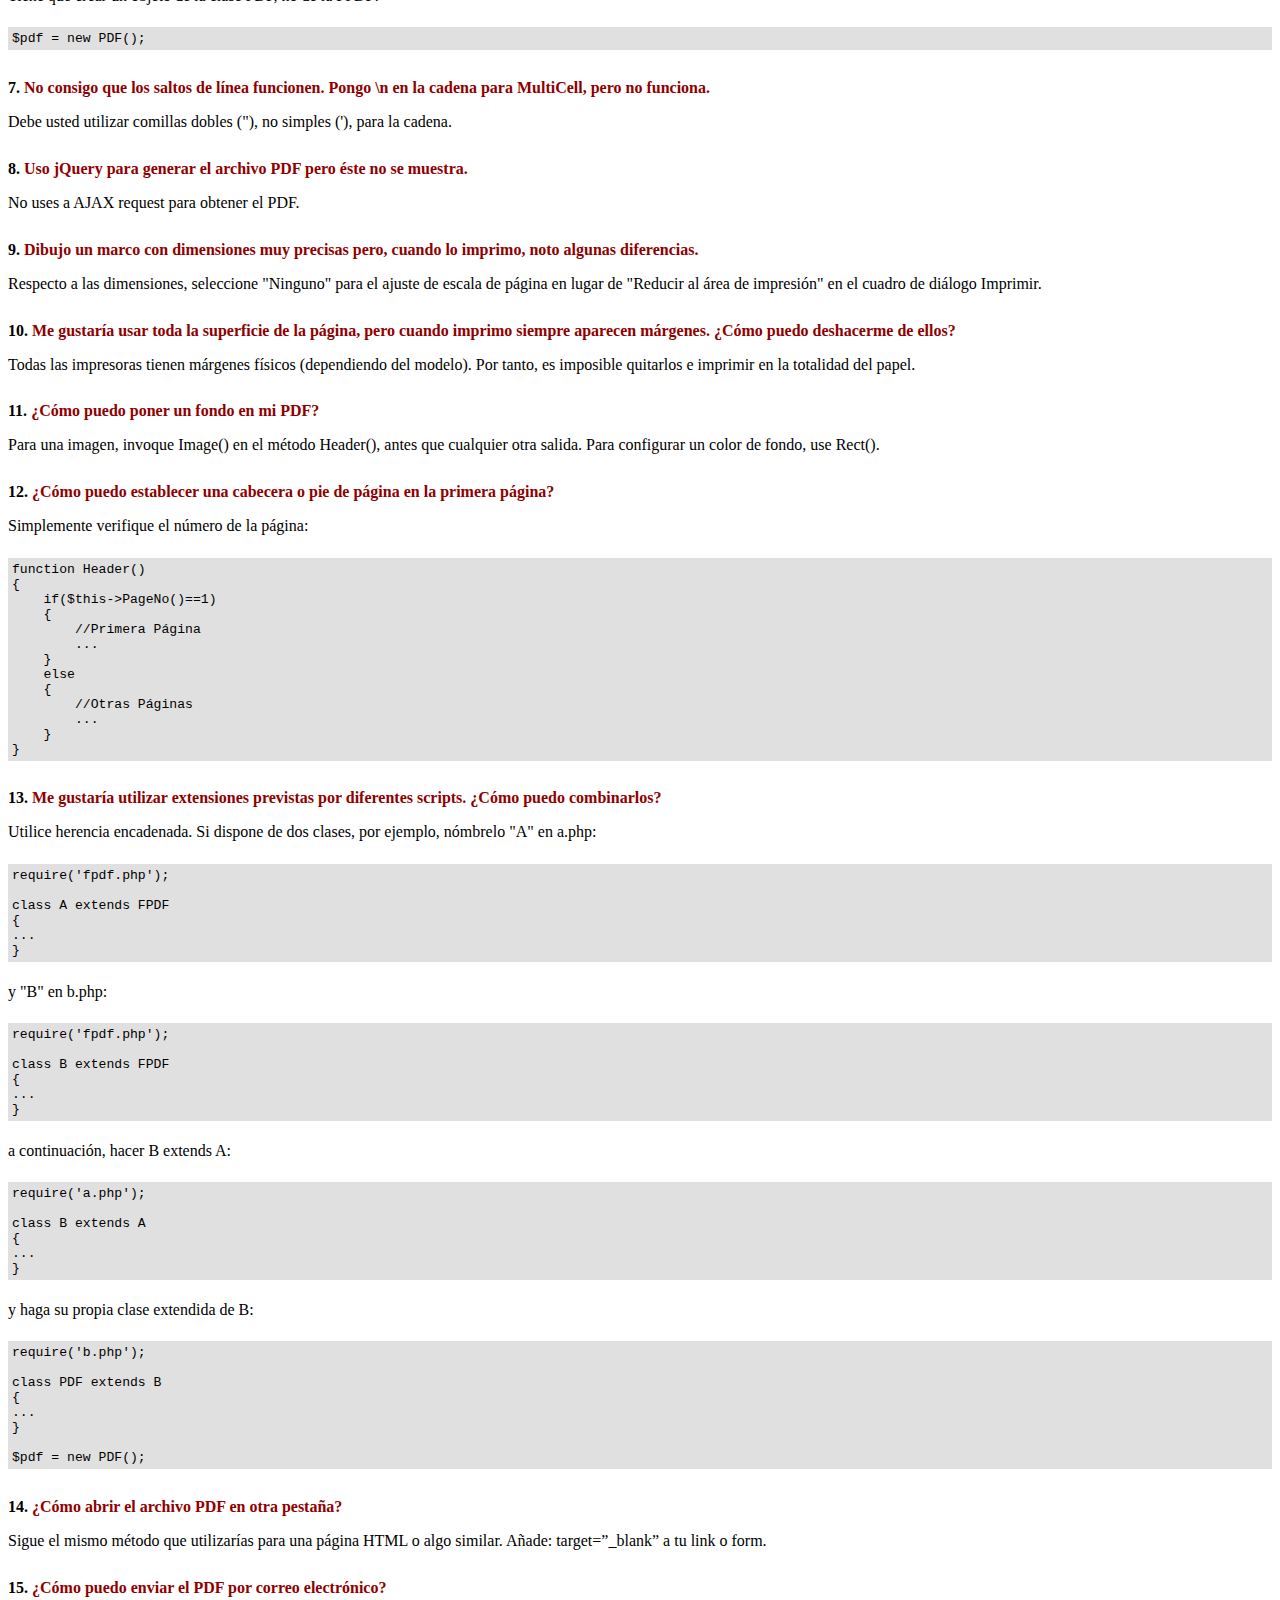
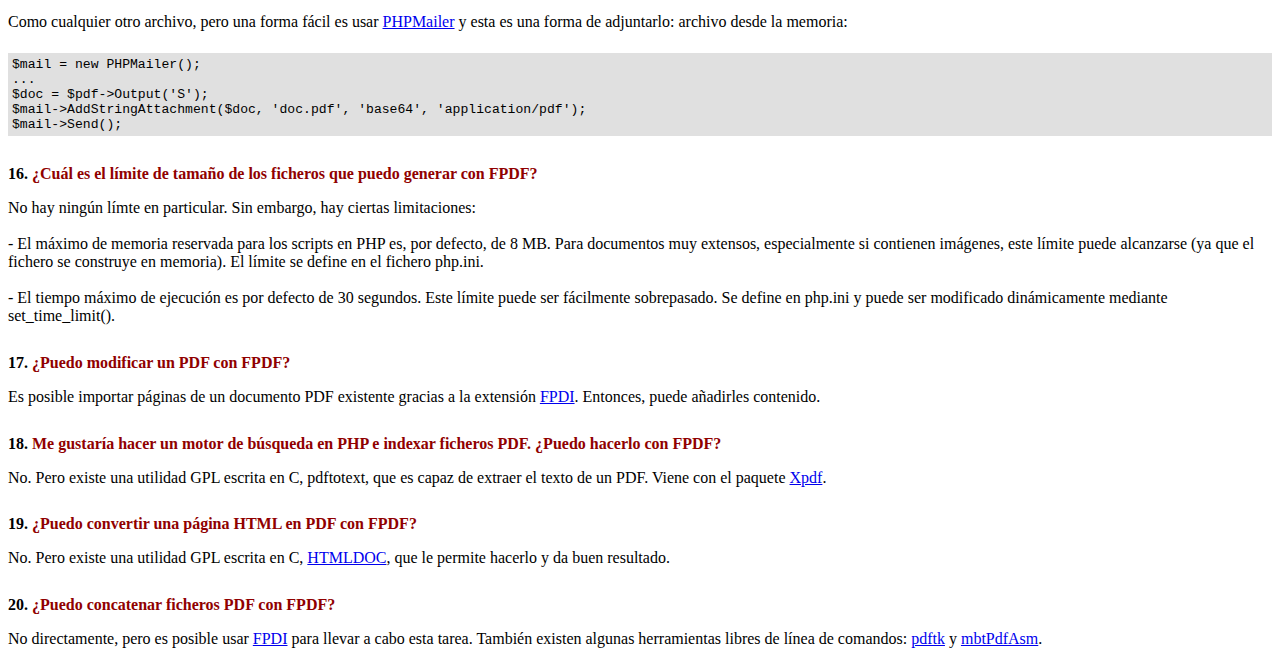
<file: proyecto-procesos/Codigo Fuente/assets/pdf/fpdf/FAQ.htm>
<!DOCTYPE html PUBLIC "-//W3C//DTD HTML 4.01 Transitional//EN">
<html>
<head>
<meta http-equiv="Content-Type" content="text/html; charset=ISO-8859-1">
<title>FAQ</title>
<link type="text/css" rel="stylesheet" href="fpdf.css">
<style type="text/css">
ul {list-style-type:none; margin:0; padding:0}
ul#answers li {margin-top:1.8em}
.question {font-weight:bold; color:#900000}
</style>
</head>
<body>
<h1>FAQ</h1>
<ul>
<li><b>1.</b> <a href='#q1'>�Cu�l es exactamente el tipo de licencia de FPDF? �Existen restricciones de uso?</a></li>
<li><b>2.</b> <a href='#q2'>Encuentro el siguiente error cuando intento generar un PDF: Some data has already been output, can't send PDF file</a></li>
<li><b>3.</b> <a href='#q3'>Caracteres acentuados son reemplazados por algunos caracteres extra�os como é.</a></li>
<li><b>4.</b> <a href='#q4'>Intento incluir el s�mbolo del euro, pero no funciona.</a></li>
<li><b>5.</b> <a href='#q5'>Intento mostrar una variable en el m�todo Header pero no se imprime nada.</a></li>
<li><b>6.</b> <a href='#q6'>He definido los m�todos Header y Footer en mi clase PDF, pero no se muestra nada.</a></li>
<li><b>7.</b> <a href='#q7'>No consigo que los saltos de l�nea funcionen. Pongo \n en la cadena para MultiCell, pero no funciona.</a></li>
<li><b>8.</b> <a href='#q8'>Uso jQuery para generar el archivo PDF pero �ste no se muestra.</a></li>
<li><b>9.</b> <a href='#q9'>Dibujo un marco con dimensiones muy precisas pero, cuando lo imprimo, noto algunas diferencias.</a></li>
<li><b>10.</b> <a href='#q10'>Me gustar�a usar toda la superficie de la p�gina, pero cuando imprimo siempre aparecen m�rgenes. �C�mo puedo deshacerme de ellos?</a></li>
<li><b>11.</b> <a href='#q11'>�C�mo puedo poner un fondo en mi PDF?</a></li>
<li><b>12.</b> <a href='#q12'>�C�mo puedo establecer una cabecera o pie de p�gina en la primera p�gina?</a></li>
<li><b>13.</b> <a href='#q13'>Me gustar�a utilizar extensiones previstas por diferentes scripts. �C�mo puedo combinarlos?</a></li>
<li><b>14.</b> <a href='#q14'>�C�mo abrir el archivo PDF en otra pesta�a?</a></li>
<li><b>15.</b> <a href='#q15'>�C�mo puedo enviar el PDF por correo electr�nico?</a></li>
<li><b>16.</b> <a href='#q16'>�Cu�l es el l�mite de tama�o de los ficheros que puedo generar con FPDF?</a></li>
<li><b>17.</b> <a href='#q17'>�Puedo modificar un PDF con FPDF?</a></li>
<li><b>18.</b> <a href='#q18'>Me gustar�a hacer un motor de b�squeda en PHP e indexar ficheros PDF. �Puedo hacerlo con FPDF?</a></li>
<li><b>19.</b> <a href='#q19'>�Puedo convertir una p�gina HTML en PDF con FPDF?</a></li>
<li><b>20.</b> <a href='#q20'>�Puedo concatenar ficheros PDF con FPDF?</a></li>
</ul>

<ul id='answers'>
<li id='q1'>
<p><b>1.</b> <span class='question'>�Cu�l es exactamente el tipo de licencia de FPDF? �Existen restricciones de uso?</span></p>
FPDF es liberado bajo una licencia permisiva: no hay restricci�n de uso. Usted puede integrarlo
libremente en su aplicaci�n (comercial o no), con o sin modificaciones.
</li>

<li id='q2'>
<p><b>2.</b> <span class='question'>Encuentro el siguiente error cuando intento generar un PDF: Some data has already been output, can't send PDF file</span></p>
Usted no debe enviar nada al navegador, excepto el propio PDF: ning�n HTML, espacio o retorno de carro. Un caso com�n
es tener una l�nea o espacio en blanco extra al final del script incluido.<br>
Si usted no puede averiguar de donde proviene el problema, este otro mensaje que aparece justo abajo puede ayudarlo:<br>
<br>
<b>Warning:</b> Cannot modify header information - headers already sent by (output started at script.php:X)<br>
<br>
Esto significa que script.php env�a algo en la l�nea X. Vaya a esta l�nea y arr�glelo.
En caso de que el mensaje no aparece, en primer lugar compruebe que usted no haya desactivado las advertencias, a continuaci�n, agregue esto
al comienzo de su script:
<div class="doc-source">
<pre><code>ob_end_clean();</code></pre>
</div>
Si todav�a no lo ve, deshabilite zlib.output_compression en su php.ini y deber�a aparecer.
</li>

<li id='q3'>
<p><b>3.</b> <span class='question'>Caracteres acentuados son reemplazados por algunos caracteres extra�os como é.</span></p>
No utilice codificaci�n UTF-8. La codificaci�n est�ndar de fuentes en FPDF es ISO-8859-1 o windows-1252.
Es posible realizar una conversi�n a la norma ISO-8859-1 con utf8_decode():
<div class="doc-source">
<pre><code>$str = utf8_decode($str);</code></pre>
</div>
Sin embargo, algunos caracteres, tales como Euro no ser�n traducidos correctamente. Si la extensi�n iconv est� disponible, la
forma correcta de hacerlo es la siguiente:
<div class="doc-source">
<pre><code>$str = iconv('UTF-8', 'windows-1252', $str);</code></pre>
</div>
</li>

<li id='q4'>
<p><b>4.</b> <span class='question'>Intento incluir el s�mbolo del euro, pero no funciona.</span></p>
Las fuentes est�ndares tiene el car�cter euro en la posici�n 128. Puede definir una constante
como esta para su comodidad:
<div class="doc-source">
<pre><code>define('EURO', chr(128));</code></pre>
</div>
</li>

<li id='q5'>
<p><b>5.</b> <span class='question'>Intento mostrar una variable en el m�todo Header pero no se imprime nada.</span></p>
Tienes que utilizar la palabra clave <code>global</code> para acceder a las variables globales, por ejemplo:
<div class="doc-source">
<pre><code>function Header()
{
    global $title;

    $this-&gt;SetFont('Arial', 'B', 15);
    $this-&gt;Cell(0, 10, $title, 1, 1, 'C');
}

$title = 'Mi T�tulo';</code></pre>
</div>
Alternativamente, puede utilizar una propiedad del objeto:
<div class="doc-source">
<pre><code>function Header()
{
    $this-&gt;SetFont('Arial', 'B', 15);
    $this-&gt;Cell(0, 10, $this-&gt;title, 1, 1, 'C');
}

$pdf-&gt;title = 'Mi T�tulo';</code></pre>
</div>
</li>

<li id='q6'>
<p><b>6.</b> <span class='question'>He definido los m�todos Header y Footer en mi clase PDF, pero no se muestra nada.</span></p>
Tiene que crear un objeto de la clase PDF, no de la FPDF:
<div class="doc-source">
<pre><code>$pdf = new PDF();</code></pre>
</div>
</li>

<li id='q7'>
<p><b>7.</b> <span class='question'>No consigo que los saltos de l�nea funcionen. Pongo \n en la cadena para MultiCell, pero no funciona.</span></p>
Debe usted utilizar comillas dobles ("), no simples ('), para la cadena.
</li>

<li id='q8'>
<p><b>8.</b> <span class='question'>Uso jQuery para generar el archivo PDF pero �ste no se muestra.</span></p>
No uses a AJAX request para obtener el PDF.
</li>

<li id='q9'>
<p><b>9.</b> <span class='question'>Dibujo un marco con dimensiones muy precisas pero, cuando lo imprimo, noto algunas diferencias.</span></p>
Respecto a las dimensiones, seleccione "Ninguno" para el ajuste de escala de p�gina en lugar de "Reducir al �rea de impresi�n" en el cuadro de di�logo Imprimir.
</li>

<li id='q10'>
<p><b>10.</b> <span class='question'>Me gustar�a usar toda la superficie de la p�gina, pero cuando imprimo siempre aparecen m�rgenes. �C�mo puedo deshacerme de ellos?</span></p>
Todas las impresoras tienen m�rgenes f�sicos (dependiendo del modelo). Por tanto, es imposible quitarlos
e imprimir en la totalidad del papel.
</li>

<li id='q11'>
<p><b>11.</b> <span class='question'>�C�mo puedo poner un fondo en mi PDF?</span></p>
Para una imagen, invoque Image() en el m�todo Header(), antes que cualquier otra salida. Para configurar un color de fondo, use Rect().
</li>

<li id='q12'>
<p><b>12.</b> <span class='question'>�C�mo puedo establecer una cabecera o pie de p�gina en la primera p�gina?</span></p>
Simplemente verifique el n�mero de la p�gina:
<div class="doc-source">
<pre><code>function Header()
{
    if($this-&gt;PageNo()==1)
    {
        //Primera P�gina
        ...
    }
    else
    {
        //Otras P�ginas
        ...
    }
}</code></pre>
</div>
</li>

<li id='q13'>
<p><b>13.</b> <span class='question'>Me gustar�a utilizar extensiones previstas por diferentes scripts. �C�mo puedo combinarlos?</span></p>
Utilice herencia encadenada. Si dispone de dos clases, por ejemplo, n�mbrelo "A" en a.php:
<div class="doc-source">
<pre><code>require('fpdf.php');

class A extends FPDF
{
...
}</code></pre>
</div>
y "B" en b.php:
<div class="doc-source">
<pre><code>require('fpdf.php');

class B extends FPDF
{
...
}</code></pre>
</div>
a continuaci�n, hacer B extends A:
<div class="doc-source">
<pre><code>require('a.php');

class B extends A
{
...
}</code></pre>
</div>
y haga su propia clase extendida de B:
<div class="doc-source">
<pre><code>require('b.php');

class PDF extends B
{
...
}

$pdf = new PDF();</code></pre>
</div>
</li>

<li id='q14'>
<p><b>14.</b> <span class='question'>�C�mo abrir el archivo PDF en otra pesta�a?</span></p>
Sigue el mismo m�todo que utilizar�as para una p�gina HTML o algo similar.
A�ade: target=�_blank� a tu link o form.
</li>

<li id='q15'>
<p><b>15.</b> <span class='question'>�C�mo puedo enviar el PDF por correo electr�nico?</span></p>
Como cualquier otro archivo, pero una forma f�cil es usar <a href="http://phpmailer.codeworxtech.com" target="_blank">PHPMailer</a>
y esta es una forma de adjuntarlo: archivo desde la memoria:
<div class="doc-source">
<pre><code>$mail = new PHPMailer();
...
$doc = $pdf-&gt;Output('S');
$mail-&gt;AddStringAttachment($doc, 'doc.pdf', 'base64', 'application/pdf');
$mail-&gt;Send();</code></pre>
</div>
</li>

<li id='q16'>
<p><b>16.</b> <span class='question'>�Cu�l es el l�mite de tama�o de los ficheros que puedo generar con FPDF?</span></p>
No hay ning�n l�mte en particular. Sin embargo, hay ciertas limitaciones:
<br>
<br>
- El m�ximo de memoria reservada para los scripts en PHP es, por defecto, de 8 MB. Para documentos
muy extensos, especialmente si contienen im�genes, este l�mite puede alcanzarse (ya que el fichero
se construye en memoria). El l�mite se define en el fichero php.ini.
<br>
<br>
- El tiempo m�ximo de ejecuci�n es por defecto de 30 segundos. Este l�mite puede ser f�cilmente
sobrepasado. Se define en php.ini y puede ser modificado din�micamente mediante set_time_limit().
</li>

<li id='q17'>
<p><b>17.</b> <span class='question'>�Puedo modificar un PDF con FPDF?</span></p>
Es posible importar p�ginas de un documento PDF existente gracias a la extensi�n
<a href="https://www.setasign.com/products/fpdi/about/" target="_blank">FPDI</a>.
Entonces, puede a�adirles contenido.
</li>

<li id='q18'>
<p><b>18.</b> <span class='question'>Me gustar�a hacer un motor de b�squeda en PHP e indexar ficheros PDF. �Puedo hacerlo con FPDF?</span></p>
No. Pero existe una utilidad GPL escrita en C, pdftotext, que es capaz de extraer el texto de
un PDF. Viene con el paquete <a href="http://www.foolabs.com/xpdf/" target="_blank">Xpdf</a>.
</li>

<li id='q19'>
<p><b>19.</b> <span class='question'>�Puedo convertir una p�gina HTML en PDF con FPDF?</span></p>
No. Pero existe una utilidad GPL escrita en C, <a href="https://www.msweet.org/projects.php?Z1" target="_blank">HTMLDOC</a>,
que le permite hacerlo y da buen resultado.
</li>

<li id='q20'>
<p><b>20.</b> <span class='question'>�Puedo concatenar ficheros PDF con FPDF?</span></p>
No directamente, pero es posible usar <a href="https://www.setasign.com/products/fpdi/demos/concatenate-fake/" target="_blank">FPDI</a>
para llevar a cabo esta tarea. Tambi�n existen algunas herramientas libres de l�nea de comandos:
<a href="https://www.pdflabs.com/tools/pdftk-the-pdf-toolkit/" target="_blank">pdftk</a> y
<a href="http://thierry.schmit.free.fr/spip/spip.php?article15" target="_blank">mbtPdfAsm</a>.
</li>
</ul>
</body>
</html>
</file>
<file: proyecto-procesos/Codigo Fuente/assets/pdf/fpdf/fpdf.css>
body {font-family:"Times New Roman",serif}
h1 {font:bold 135% Arial,sans-serif; color:#4000A0; margin-bottom:0.9em}
h2 {font:bold 95% Arial,sans-serif; color:#900000; margin-top:1.5em; margin-bottom:1em}
dl.param dt {text-decoration:underline}
dl.param dd {margin-top:1em; margin-bottom:1em}
dl.param ul {margin-top:1em; margin-bottom:1em}
tt, code, kbd {font-family:"Courier New",Courier,monospace; font-size:82%}
div.source {margin-top:1.4em; margin-bottom:1.3em}
div.source pre {display:table; border:1px solid #24246A; width:100%; margin:0em; font-family:inherit; font-size:100%}
div.source code {display:block; border:1px solid #C5C5EC; background-color:#F0F5FF; padding:6px; color:#000000}
div.doc-source {margin-top:1.4em; margin-bottom:1.3em}
div.doc-source pre {display:table; width:100%; margin:0em; font-family:inherit; font-size:100%}
div.doc-source code {display:block; background-color:#E0E0E0; padding:4px}
.kw {color:#000080; font-weight:bold}
.str {color:#CC0000}
.cmt {color:#008000}
p.demo {text-align:center; margin-top:-0.9em}
a.demo {text-decoration:none; font-weight:bold; color:#0000CC}
a.demo:link {text-decoration:none; font-weight:bold; color:#0000CC}
a.demo:hover {text-decoration:none; font-weight:bold; color:#0000FF}
a.demo:active {text-decoration:none; font-weight:bold; color:#0000FF}
</file>
<file: proyecto-procesos/Codigo Fuente/Vista/HTML/Procesos/FilterableProductGrid/fonts/pixelfabric-clothes/style.css>
/* Made with http://icomoon.io/ */
@font-face {
	font-family: 'pixelfabric-clothes';
	src:url('fonts/pixelfabric-clothes.eot?dsm1zy');
	src:url('fonts/pixelfabric-clothes.eot?#iefixdsm1zy') format('embedded-opentype'),
		url('fonts/pixelfabric-clothes.ttf?dsm1zy') format('truetype'),
		url('fonts/pixelfabric-clothes.woff?dsm1zy') format('woff'),
		url('fonts/pixelfabric-clothes.svg?dsm1zy#pixelfabric-clothes') format('svg');
	font-weight: normal;
	font-style: normal;
}

.icon {
	font-family: 'pixelfabric-clothes';
	speak: none;
	font-style: normal;
	font-weight: normal;
	font-variant: normal;
	text-transform: none;
	line-height: 1;
	/* Better Font Rendering =========== */
	-webkit-font-smoothing: antialiased;
	-moz-osx-font-smoothing: grayscale;
}

.icon--shoe:before {
	content: "\e601";
}
.icon--dress:before {
	content: "\e600";
}
.icon--trousers:before {
	content: "\e602";
}
.icon--jacket:before {
	content: "\e603";
}
.icon--shirt:before {
	content: "\e604";
}
</file>
<file: proyecto-procesos/Codigo Fuente/Vista/HTML/Procesos/FilterableProductGrid/css/demo.css>
/* General Blueprint Style */
@import url(http://fonts.googleapis.com/css?family=Lato:400,700);
@font-face {
	font-family: 'bpicons';
	font-weight: normal;
	font-style: normal;
	src: url('../fonts/bpicons/bpicons.eot');
	src: url('../fonts/bpicons/bpicons.eot?#iefix') format('embedded-opentype'),
	url('../fonts/bpicons/bpicons.woff') format('woff'),
	url('../fonts/bpicons/bpicons.ttf') format('truetype'),
	url('../fonts/bpicons/bpicons.svg#bpicons') format('svg');
} /* Made with http://icomoon.io/ */

/* Resets */
*,
*:after,
*:before {
	box-sizing: border-box;
}

html {
	overflow-y: scroll; 
}

body,
html {
	font-size: 100%;
	margin: 0;
	padding: 0;
}

/* Helper classes */
.cf:before,
.cf:after {
	content: ' ';
	display: table;
}

.cf:after {
	clear: both;
}

.hidden {
	position: absolute;
	opacity: 0;
	pointer-events: none;
}

/* Main styles */
body {
	font-family: Avenir, 'Helvetica Neue', 'Lato', 'Segoe UI', Helvetica, Arial, sans-serif;
	color: #CECECE;
	background: #2A2B30;
	-webkit-font-smoothing: antialiased;
	-moz-osx-font-smoothing: grayscale;
}

a {
	text-decoration: none;
	color: #f0f0f0;
	outline: none;
}

a:hover {
	color: #5C5EDC;
}

/* Blueprint header */
.bp-header {
	width: 90%;
	max-width: 69em;
	margin: 0 auto;
	padding: 4em 1.875em 1.875em;
	text-align: center;
}

.bp-header h1 {
	font-size: 2.125em;
	font-weight: 400;
	line-height: 1.3;
	margin: 0 0 .6em 0;
}

.bp-header h1 > span {
	font-size: 50%;
	display: block;
	color: #4D4D5A;
} 

.bp-header > span {
	font-weight: 700;
	font-size: 0.85em;
	color: #5C5EDC;
	position: relative;
	z-index: 100;
	display: block;
	padding: 0 0 .6em .1em;
	letter-spacing: .5em;
	text-transform: uppercase;
	text-indent: 30px;
}

.bp-header > span span:after {
	font-size: 50%;
	font-size: 75%;
	position: relative;
	top: -8px;
	left: -12px;
	width: 30px;
	height: 30px;
}

.bp-header > span span:hover:before {
	content: attr(data-content);
	font-size: 110%;
	font-weight: 700;
	line-height: 1.2;
	position: absolute;
	left: auto;
	margin-left: 4px;
	padding: .8em 1em;
	text-align: left;
	text-indent: 0;
	letter-spacing: 0;
	text-transform: none;
	color: #fff;
	background: #5C5EDC;
}

.bp-header nav {
	text-align: center;
	margin: 0 auto;
}

.bp-header nav a {
	position: relative;
	display: inline-block;
	width: 2.5em;
	height: 2.5em;
	margin: 0 .1em;
	text-align: left;
	border-radius: 50%;
}

.bp-header nav a > span {
	display: none;
}

.bp-header nav a:hover:before {
	content: attr(data-info);
	color: #595A5F;
	font-weight: bold;
	font-size: 0.85em;
	position: absolute;
	top: 120%;
	right: 0;
	width: 600%;
	text-align: right;
	pointer-events: none;
}

.bp-header nav a:hover {
	background: #5C5EDC;
}

.bp-icon:after {
	font-family: 'bpicons';
	font-weight: normal;
	font-style: normal;
	font-variant: normal;
	text-align: center;
	text-transform: none;
	color: #5C5EDC;
	speak: none;
	-webkit-font-smoothing: antialiased;
}

.bp-header nav .bp-icon:after {
	line-height: 2.4;
	position: absolute;
	top: 0;
	left: 0;
	width: 100%;
	height: 100%;
	text-indent: 0;
}

.bp-header nav a:hover:after {
	color: #fff;
}

.bp-icon-next:after {
	content: '\e000';
}

.bp-icon-drop:after {
	content: '\e001';
}

.bp-icon-archive:after {
	content: '\e002';
}

.bp-icon-about:after {
	content: '\e003';
}

.bp-icon-prev:after {
	content: '\e004';
}

@media screen and (max-width: 40em) {
	.bp-header h1 {
		font-size: 1.8em;
	}
}
</file>
<file: proyecto-procesos/Codigo Fuente/Vista/HTML/Procesos/FilterableProductGrid/css/component.css>
/* Product grid */

.grid {
	position: relative;
	overflow: hidden;
	max-width: 1300px;
	margin: 0 auto;
	padding: 1.5em 0 8em;
	text-align: center;
	-webkit-user-select: none;
	-moz-user-select: none;
	-ms-user-select: none;
	user-select: none;
	-webkit-touch-callout: none;
	-khtml-user-select: none;
}

/* Loader */
.grid__loader {
	display: none;
	margin: 3em auto 0;
}

.grid--loading .grid__loader {
	display: block;
}

/* Clearfix */

.grid:after {
	content: '';
	display: block;
	clear: both;
}

/* Grid items */

.grid__sizer,
.grid__item {
	position: relative;
	float: left;
	width: 20%;
	padding: .75em;
}

.no-touch .grid__sizer,
.no-touch .grid__item {
	padding: .75em .75em 1.25em;
}

.grid--loading .grid__item {
	visibility: hidden;
}

.grid__item--size-a {
	width: 40%;
}

/* Gallery */

.slider {
	padding: 0;
	border-radius: 5px;
	background: #24252a;
}

.no-touch .slider {
	padding: 0 0 1.25em;
}

.slider__item {
	width: 100%;
	padding: 1em;
}

.slider__item img {
	width: 100%;
}
/* Flickity page dots */

.slider .flickity-page-dots {
	bottom: 20px;
	opacity: 0;
	-webkit-transition: opacity .3s;
	transition: opacity .3s;
}

.no-touch .slider:hover .flickity-page-dots {
	opacity: 1;
}

.slider .flickity-page-dots .dot {
	background: #131417;
}

/* Product meta */

.meta {
	position: relative;
	margin: 10px 0 0;
	padding: 0 60px 0 0;
	text-align: left;
}

.meta__brand {
	font-size: .85em;
	font-weight: bold;
	display: block;
	color: #595b64;
}

.meta__title {
	font-size: .95em;
	font-weight: bold;
	margin: 0;
	padding: .4em 0 .1em;
}

.meta__price {
	font-size: .95em;
	font-weight: bold;
	position: absolute;
	top: .45em;
	right: .25em;
	color: #595b64;
}

/* Action style */

.action {
	font-family: Avenir, 'Helvetica Neue', 'Lato', 'Segoe UI', Helvetica, Arial, sans-serif;
	font-size: 1.05em;
	position: relative;
	overflow: hidden;
	margin: 0;
	padding: .25em;
	cursor: pointer;
	color: #fff;
	border: none;
	background: none;
}

.action:focus {
	outline: none;
}

.action--button {
	color: #5c5edc;
}

.no-touch .action--button:hover {
	color: #fff;
	outline: none;
}

.text-hidden {
	position: absolute;
	top: 200%;
}

/* Add to cart button */

.action--buy {
	position: absolute;
	top: 0;
	right: 0;
	padding: 1.85em 2.35em;
	-webkit-transition: opacity .3s, -webkit-transform .3s;
	transition: opacity .3s, transform .3s;
	-webkit-transform: translate3d(-5px, 0, 0);
	transform: translate3d(-5px, 0, 0);
}

.no-touch .action--buy {
	opacity: 0;
}

.no-touch .grid__item:hover .action--buy {
	opacity: 1;
	-webkit-transform: translate3d(0, 0, 0);
	transform: translate3d(0, 0, 0);
}

/* Fixed bottom bar */

.bar {
	position: fixed;
	z-index: 100;
	bottom: 0;
	left: 0;
	width: 100%;
	padding: 1.75em 5em;
	text-align: center;
	background: #191a1b;
	-webkit-transform: translate3d(0, 0, 0);
	/* Fix for Chrome flicker on Mac ...party like we're in 2012! */
}

.flexbox .filter {
	display: -webkit-flex;
	display: flex;
	-webkit-align-items: center;
	align-items: center;
	-webkit-justify-content: center;
	justify-content: center;
}

/* Filter */

.filter__label {
	font-size: .85em;
	display: inline-block;
	margin: 0 2%;
	font-weight: bold;
	color: #393A3F;
}

.filter__item {
	font-weight: bold;
	margin: 0 2%;
	padding: .1em;
	vertical-align: middle;
	color: #a3a3b3;
	border-bottom: 2px solid transparent;
}

.filter__item--selected {
	color: #5c5edc;
	border-color: #5c5edc;
}

.filter__item .icon {
	font-size: 1.75em;
	display: none;
}

/* Shopping cart */

.cart {
	font-size: 1.5em;
	position: absolute;
	top: 0;
	right: 0;
	overflow: hidden;
	height: 100%;
	padding: 0 1.195em;
	cursor: pointer;
	color: #abacae;
	border: none;
	background-color: #131415;
}

.no-touch .cart:focus,
.no-touch .cart:hover {
	color: #fff;
	outline: none;
}

.cart--animate .cart__icon {
	-webkit-animation: cartAnim .4s forwards;
	animation: cartAnim .4s forwards;
}

@-webkit-keyframes cartAnim {
	50% {
		opacity: 0;
		-webkit-transform: translate3d(50px, 0, 0);
		transform: translate3d(50px, 0, 0);
	}
	51% {
		opacity: 0;
		-webkit-transform: translate3d(-50px, 0, 0);
		transform: translate3d(-50px, 0, 0);
	}
	100% {
		opacity: 1;
		-webkit-transform: translate3d(0, 0, 0);
		transform: translate3d(0, 0, 0);
	}
}

@keyframes cartAnim {
	50% {
		opacity: 0;
		-webkit-transform: translate3d(50px, 0, 0);
		transform: translate3d(50px, 0, 0);
	}
	51% {
		opacity: 0;
		-webkit-transform: translate3d(-50px, 0, 0);
		transform: translate3d(-50px, 0, 0);
	}
	100% {
		opacity: 1;
		-webkit-transform: translate3d(0, 0, 0);
		transform: translate3d(0, 0, 0);
	}
}

.cart__count {
	font-size: 9px;
	font-weight: bold;
	line-height: 15px;
	position: absolute;
	top: 50%;
	right: 20px;
	width: 15px;
	height: 15px;
	margin: -16px 0 0 0;
	text-align: center;
	color: #fff;
	border-radius: 50%;
	background: #5c5edc;
}

.cart--animate .cart__count {
	-webkit-animation: countAnim .4s forwards;
	animation: countAnim .4s forwards;
}

@-webkit-keyframes countAnim {
	50% {
		opacity: 0;
		-webkit-transform: translate3d(0, 80px, 0);
		transform: translate3d(0, 80px, 0);
	}
	51% {
		opacity: 0;
		-webkit-transform: translate3d(0, -80px, 0);
		transform: translate3d(0, -80px, 0);
	}
	100% {
		opacity: 1;
		-webkit-transform: translate3d(0, 0, 0);
		transform: translate3d(0, 0, 0);
	}
}

@keyframes countAnim {
	50% {
		opacity: 0;
		-webkit-transform: translate3d(0, 80px, 0);
		transform: translate3d(0, 80px, 0);
	}
	51% {
		opacity: 0;
		-webkit-transform: translate3d(0, -80px, 0);
		transform: translate3d(0, -80px, 0);
	}
	100% {
		opacity: 1;
		-webkit-transform: translate3d(0, 0, 0);
		transform: translate3d(0, 0, 0);
	}
}
/* Resize grid items on smaller screens */

@media screen and (max-width: 65em) {
	.grid__sizer,
	.grid__item,
	.grid__item--size-a {
		width: 33.333%;
	}
}

@media screen and (max-width: 50em) {
	.grid__sizer,
	.grid__item,
	.grid__item--size-a {
		width: 50%;
	}
	.bar {
		padding-left: 0;
		text-align: left;
	}
}

@media screen and (max-width: 40em) {
	.bar {
		padding: .5em 4.5em .5em 0;
	}
	.flexbox .filter {
		-webkit-justify-content: space-around;
		justify-content: space-around;
	}
	.filter__item {
		height: 100%;
		padding: .5em .1em;
		border: none;
	}
	.filter__item .icon {
		display: inline-block;
	}
	.filter__label,
	.action__text {
		display: none;
	}
	.cart {
		padding: 0 1em;
	}
}

@media screen and (max-width: 25em) {
	.grid {
		max-width: 75%;
	}
	.grid__loader {
		margin: 0 auto;
	}
	.grid__sizer,
	.grid__item,
	.grid__item--size-a {
		width: 100%;
	}
	.action--buy {
		font-size: 1.5em;
		padding: 1.15em 1.5em;
		-webkit-tap-highlight-color: transparent;
	}
}
</file>
<file: proyecto-procesos/Codigo Fuente/Vista/HTML/Procesos/MultiLevelMenu-master/css/organicfoodicons.css>
@font-face {
	font-family: 'organicfoodicons';
	src:url('../fonts/organicfoodicons/organicfoodicons.eot?56tr8g');
	src:url('../fonts/organicfoodicons/organicfoodicons.eot?56tr8g#iefix') format('embedded-opentype'),
		url('../fonts/organicfoodicons/organicfoodicons.woff2?56tr8g') format('woff2'),
		url('../fonts/organicfoodicons/organicfoodicons.ttf?56tr8g') format('truetype'),
		url('../fonts/organicfoodicons/organicfoodicons.woff?56tr8g') format('woff'),
		url('../fonts/organicfoodicons/organicfoodicons.svg?56tr8g#organicfoodicons') format('svg');
	font-weight: normal;
	font-style: normal;
}

.foodicon {
	font-family: 'organicfoodicons';
	speak: none;
	font-style: normal;
	font-weight: normal;
	font-variant: normal;
	text-transform: none;
	line-height: 1;
	/* Better Font Rendering =========== */
	-webkit-font-smoothing: antialiased;
	-moz-osx-font-smoothing: grayscale;
}

.foodicon--jam::before {
	content: "\e900";
}
.foodicon--radish::before {
	content: "\e901";
}
.foodicon--carrot::before {
	content: "\e902";
}
.foodicon--coconut::before {
	content: "\e903";
}
.foodicon--corn::before {
	content: "\e904";
}
.foodicon--cucumber::before {
	content: "\e905";
}
.foodicon--eggplant::before {
	content: "\e907";
}
.foodicon--ekobag::before {
	content: "\e908";
}
.foodicon--grain::before {
	content: "\e909";
}
.foodicon--grape::before {
	content: "\e90a";
}
.foodicon--leaf::before {
	content: "\e90b";
}
.foodicon--lemon::before {
	content: "\e90c";
}
.foodicon--lettuce::before {
	content: "\e90d";
}
.foodicon--mylk::before {
	content: "\e90e";
}
.foodicon--mushrooms::before {
	content: "\e90f";
}
.foodicon--onion::before {
	content: "\e910";
}
.foodicon--pear::before {
	content: "\e911";
}
.foodicon--pepper::before {
	content: "\e912";
}
.foodicon--smoothie::before {
	content: "\e913";
}
.foodicon--squeezer::before {
	content: "\e914";
}
.foodicon--tomato::before {
	content: "\e915";
}
.foodicon--watermelon::before {
	content: "\e916";
}
.foodicon--apple::before {
	content: "\e917";
}
.foodicon--banana::before {
	content: "\e918";
}
.foodicon--basket::before {
	content: "\e919";
}
.foodicon--blender::before {
	content: "\e91a";
}
.foodicon--bread::before {
	content: "\e91b";
}
.foodicon--broccoli::before {
	content: "\e91c";
}
</file>
<file: proyecto-procesos/Codigo Fuente/Vista/HTML/Procesos/MultiLevelMenu-master/css/demo.css>
.p/* General Blueprint Style */

@font-face {
	font-family: 'bpicons';
	font-weight: normal;
	font-style: normal;
	src: url('../fonts/bpicons/bpicons.eot');
	src: url('../fonts/bpicons/bpicons.eot?#iefix') format('embedded-opentype'), url('../fonts/bpicons/bpicons.woff') format('woff'), url('../fonts/bpicons/bpicons.ttf') format('truetype'), url('../fonts/bpicons/bpicons.svg#bpicons') format('svg');
}/* Made with http://icomoon.io/ */


/* Resets */

*,
*:after,
*:before {
	box-sizing: border-box;
}


/* Helper classes */

.cf:before,
.cf:after {
	content: ' ';
	display: table;
}

.cf:after {
	clear: both;
}


/* Main styles */

body {
	font-family: 'Avenir Next', Avenir, 'Helvetica Neue', 'Lato', 'Segoe UI', Helvetica, Arial, sans-serif;
	overflow: hidden;
	margin: 0;
	color: #cecece;
	background: #2a2b30;
	-webkit-font-smoothing: antialiased;
	-moz-osx-font-smoothing: grayscale;
}

a {
	text-decoration: none;
	color: #fff;
	outline: none;
}

a:hover {
	color: #ddd;
}

.container {
	overflow-y: auto;
	height: 100vh;
}


/* Blueprint header */

.bp-header {
	display: -webkit-flex;
	display: flex;
}

.bp-header__main {
	margin: 0 0 0 auto;
	padding: 2em 3em 0;
	text-align: right;
}

.bp-header__title {
	font-size: 1.3em;
	font-weight: 400;
	line-height: 1.3;
	margin: 0.25em 0 0;
}

.bp-header__present {
	font-size: 0.75em;
	font-weight: 700;
	position: relative;
	z-index: 100;
	display: block;
	margin: 0 -8px 0 0;
	padding: 0 0 0.6em 0;
	text-indent: 3px;
	letter-spacing: 3px;
	text-transform: uppercase;
	color: #5c5edc;
}

.bp-tooltip:after {
	position: relative;
	top: -8px;
	left: -8px;
	display: inline-block;
	width: 0;
	height: 0;
}

.bp-tooltip:hover:before {
	content: attr(data-content);
	font-size: 110%;
	font-weight: 700;
	line-height: 1.2;
	position: absolute;
	top: 1.5em;
	right: 0;
	width: 50vw;
	padding: 0.8em 1em;
	text-align: right;
	text-indent: 0;
	letter-spacing: 0;
	text-transform: none;
	color: #fff;
	background: #5c5edc;
}

.bp-nav {
	margin: 0.5em 0 0 auto;
	text-align: right;
}

.bp-nav__item {
	position: relative;
	display: inline-block;
	width: 2.5em;
	height: 2.5em;
	margin: 0 0.1em;
	text-align: left;
	border-radius: 50%;
}

.bp-nav__item > span {
	display: none;
}

.bp-nav__item:hover:before {
	content: attr(data-info);
	font-size: 0.85em;
	font-weight: bold;
	position: absolute;
	top: 120%;
	right: 0;
	width: 600%;
	text-align: right;
	pointer-events: none;
	color: #595a5f;
}

.bp-nav__item:hover {
	background: #5c5edc;
}

.bp-icon:after {
	font-family: 'bpicons';
	font-weight: normal;
	font-style: normal;
	font-variant: normal;
	text-align: center;
	text-transform: none;
	color: #5c5edc;
	-webkit-font-smoothing: antialiased;
	speak: none;
}

.bp-nav .bp-icon:after {
	line-height: 2.4;
	position: absolute;
	top: 0;
	left: 0;
	width: 100%;
	height: 100%;
	text-indent: 0;
}

.bp-nav a:hover:after {
	color: #fff;
}

.bp-icon--next:after {
	content: '\e000';
}

.bp-icon--drop:after {
	content: '\e001';
}

.bp-icon--archive:after {
	content: '\e002';
}

.bp-icon--about:after {
	content: '\e003';
}

.bp-icon--prev:after {
	content: '\e004';
}

.dummy-logo {
	position: fixed;
	top: 0;
	left: 0;
	width: 300px;
	height: 120px;
	padding: 1em 0 0 0;
	text-align: center;
	color: #3b3d4a;
	background: #1c1d22;
}

.dummy-icon {
	font-size: 4em;
}

.dummy-heading {
	font-size: 0.75em;
	letter-spacing: 2px;
	text-transform: uppercase;
}

.content {
	position: relative;
	min-height: 300px;
	margin: 0 0 0 300px;
}

.content--loading {
	background: url(../img/loading.svg) no-repeat 50% 50%;
}

.products {
	margin: 0;
	padding: 2em;
	text-align: center;
}

.product {
	display: inline-block;
	width: 500px;
	height: 500px;
	margin: 10px;
	border-radius: 5px;
	background: #1c1d22;
}

.product .foodicon {
	font-size: 4em;
	line-height: 190px;
	color: #3b3d4a;
}

.info {
	font-size: 1.1em;
	font-weight: bold;
	padding: 20vh 1em 0;
	text-align: center;
	color: #47484c;
}

body #cdawrap {
	top: auto;
	bottom: 15px;
	background: rgba(0, 0, 0, 0.1);
}

body #cdawrap .carbon-text {
	color: #505158;
}

body #cdawrap a.carbon-poweredby {
	color: #7883c4;
}

body #cdawrap a:hover.carbon-poweredby {
	color: #fff;
}

@media screen and (max-width: 40em) {
	.bp-header {
		padding-top: 3em;
	}
	.bp-header__main,
	.bp-nav {
		width: 100%;
		text-align: center;
	}
	.dummy-logo {
		display: none;
	}
	.content {
		margin: 0;
	}
	body,
	.container {
		height: auto;
		overflow: auto;
	}
}
</file>
<file: proyecto-procesos/Codigo Fuente/Vista/HTML/Procesos/MultiLevelMenu-master/css/component.css>
/* Icons (made with Icomoon.io) */

@font-face {
	font-family: 'feather';
	font-weight: normal;
	font-style: normal;
	src: url('../fonts/feather/feather.eot?1gafuo');
	src: url('../fonts/feather/feather.eot?1gafuo#iefix') format('embedded-opentype'), url('../fonts/feather/feather.woff2?1gafuo') format('woff2'), url('../fonts/feather/feather.ttf?1gafuo') format('truetype'), url('../fonts/feather/feather.woff?1gafuo') format('woff'), url('../fonts/feather/feather.svg?1gafuo#feather') format('svg');
}

.icon {
	font-family: 'feather';
	font-weight: normal;
	font-style: normal;
	font-variant: normal;
	line-height: 1;
	text-transform: none;
	/* Better Font Rendering =========== */
	-webkit-font-smoothing: antialiased;
	-moz-osx-font-smoothing: grayscale;
	speak: none;
}

.icon--arrow-left:before {
	content: '\e901';
}

.icon--menu:before {
	content: '\e903';
}

.icon--cross:before {
	content: '\e117';
}


/* Menu styles */

.menu {
	position: fixed;
	top: 120px;
	left: 0;
	width: 300px;
	height: calc(100vh - 120px);
	background: #1c1d22;
}

.menu__wrap {
	position: absolute;
	top: 3.5em;
	bottom: 0;
	overflow: hidden;
	width: 100%;
}

.menu__level {
	position: absolute;
	top: 0;
	left: 0;
	visibility: hidden;
	overflow: hidden;
	overflow-y: scroll;
	width: calc(100% + 50px);
	height: 100%;
	margin: 0;
	padding: 0;
	list-style-type: none;
}

.menu__level:focus {
	outline: none;
}

.menu__level--current {
	visibility: visible;
}

.menu__item {
	display: block;
	width: calc(100% - 50px);
}

.menu__link {
	font-weight: 600;
	position: relative;
	display: block;
	padding: 1em 2.5em 1em 1.5em;
	color: #bdbdbd;
	-webkit-transition: color 0.1s;
	transition: color 0.1s;
}

.menu__link[data-submenu]::after {
	content: '\e904';
	font-family: 'feather';
	position: absolute;
	right: 0;
	padding: 0.25em 1.25em;
	color: #2a2b30;
}

.menu__link:hover,
.menu__link:focus,
.menu__link[data-submenu]:hover::after,
.menu__link[data-submenu]:focus::after {
	color: #5c5edc;
}

.menu__link--current::before {
	content: '\00B7';
	font-size: 1.5em;
	line-height: 0;
	position: absolute;
	top: 50%;
	left: 0.5em;
	height: 4px;
	color: #5c5edc;
}

[class^='animate-'],
[class*=' animate-'] {
	visibility: visible;
}

.animate-outToRight .menu__item {
	-webkit-animation: outToRight 0.6s both cubic-bezier(0.7, 0, 0.3, 1);
	animation: outToRight 0.6s both cubic-bezier(0.7, 0, 0.3, 1);
}

@-webkit-keyframes outToRight {
	to {
		opacity: 0;
		-webkit-transform: translate3d(100%, 0, 0);
		transform: translate3d(100%, 0, 0);
	}
}

@keyframes outToRight {
	to {
		opacity: 0;
		-webkit-transform: translate3d(100%, 0, 0);
		transform: translate3d(100%, 0, 0);
	}
}

.animate-outToLeft .menu__item {
	-webkit-animation: outToLeft 0.6s both cubic-bezier(0.7, 0, 0.3, 1);
	animation: outToLeft 0.6s both cubic-bezier(0.7, 0, 0.3, 1);
}

@-webkit-keyframes outToLeft {
	to {
		opacity: 0;
		-webkit-transform: translate3d(-100%, 0, 0);
		transform: translate3d(-100%, 0, 0);
	}
}

@keyframes outToLeft {
	to {
		opacity: 0;
		-webkit-transform: translate3d(-100%, 0, 0);
		transform: translate3d(-100%, 0, 0);
	}
}

.animate-inFromLeft .menu__item {
	-webkit-animation: inFromLeft 0.6s both cubic-bezier(0.7, 0, 0.3, 1);
	animation: inFromLeft 0.6s both cubic-bezier(0.7, 0, 0.3, 1);
}

@-webkit-keyframes inFromLeft {
	from {
		opacity: 0;
		-webkit-transform: translate3d(-100%, 0, 0);
		transform: translate3d(-100%, 0, 0);
	}
	to {
		opacity: 1;
		-webkit-transform: translate3d(0, 0, 0);
		transform: translate3d(0, 0, 0);
	}
}

@keyframes inFromLeft {
	from {
		opacity: 0;
		-webkit-transform: translate3d(-100%, 0, 0);
		transform: translate3d(-100%, 0, 0);
	}
	to {
		opacity: 1;
		-webkit-transform: translate3d(0, 0, 0);
		transform: translate3d(0, 0, 0);
	}
}

.animate-inFromRight .menu__item {
	-webkit-animation: inFromRight 0.6s both cubic-bezier(0.7, 0, 0.3, 1);
	animation: inFromRight 0.6s both cubic-bezier(0.7, 0, 0.3, 1);
}

@-webkit-keyframes inFromRight {
	from {
		opacity: 0;
		-webkit-transform: translate3d(100%, 0, 0);
		transform: translate3d(100%, 0, 0);
	}
	to {
		opacity: 1;
		-webkit-transform: translate3d(0, 0, 0);
		transform: translate3d(0, 0, 0);
	}
}

@keyframes inFromRight {
	from {
		opacity: 0;
		-webkit-transform: translate3d(100%, 0, 0);
		transform: translate3d(100%, 0, 0);
	}
	to {
		opacity: 1;
		-webkit-transform: translate3d(0, 0, 0);
		transform: translate3d(0, 0, 0);
	}
}

.menu__breadcrumbs {
	font-size: 0.65em;
	line-height: 1;
	position: relative;
	padding: 2.5em 3.75em 1.5em 2.5em;
}

.menu__breadcrumbs a {
	font-weight: bold;
	display: inline-block;
	cursor: pointer;
	vertical-align: middle;
	letter-spacing: 1px;
	text-transform: uppercase;
	color: #5c5edc;
}

.menu__breadcrumbs a:last-child {
	pointer-events: none;
}

.menu__breadcrumbs a:hover,
.menu__breadcrumbs a:focus {
	color: #8182e0;
}

.menu__breadcrumbs a:not(:last-child)::after {
	content: '\e902';
	font-family: 'feather';
	display: inline-block;
	padding: 0 0.5em;
	color: #33353e;
}

.menu__breadcrumbs a:not(:last-child):hover::after,
.menu__breadcrumbs a:not(:last-child):focus::after {
	color: #33353e;
}

.menu__back {
	font-size: 1.05em;
	position: absolute;
	z-index: 100;
	top: 0;
	right: 2.25em;
	margin: 0;
	padding: 1.365em 0.65em 0 0;
	cursor: pointer;
	color: #2a2b30;
	border: none;
	background: none;
}

.menu__back--hidden {
	pointer-events: none;
	opacity: 0;
}

.menu__back:hover,
.menu__back:focus {
	color: #fff;
	outline: none;
}


/* Open and close buttons */

.action {
	position: absolute;
	display: block;
	margin: 0;
	padding: 0;
	cursor: pointer;
	border: none;
	background: none;
}

.action:focus {
	outline: none;
}

.action--open {
	font-size: 1.5em;
	top: 1em;
	left: 1em;
	display: none;
	color: #fff;
	position: fixed;
	z-index: 1000;
}

.action--close {
	font-size: 1.1em;
	top: 1.25em;
	right: 1em;
	display: none;
	color: #45464e;
}

@media screen and (max-width: 40em) {
	.action--open,
	.action--close {
		display: block;
	}
	.menu {
		z-index: 1000;
		top: 0;
		width: 100%;
		height: 100vh;
		-webkit-transform: translate3d(-100%, 0, 0);
		transform: translate3d(-100%, 0, 0);
		-webkit-transition: -webkit-transform 0.3s;
		transition: transform 0.3s;
	}
	.menu--open {
		-webkit-transform: translate3d(0, 0, 0);
		transform: translate3d(0, 0, 0);
	}
}
</file>
<file: proyecto-procesos/Codigo Fuente/Vista/HTML/Procesos/PageStackNavigation/css/demo.css>
/* General Blueprint Style */

@font-face {
	font-family: 'bpicons';
	font-weight: normal;
	font-style: normal;
	src: url('../fonts/bpicons/bpicons.eot');
	src: url('../fonts/bpicons/bpicons.eot?#iefix') format('embedded-opentype'), url('../fonts/bpicons/bpicons.woff') format('woff'), url('../fonts/bpicons/bpicons.ttf') format('truetype'), url('../fonts/bpicons/bpicons.svg#bpicons') format('svg');
}


/* Made with http://icomoon.io/ */


/* Resets */

*,
*:after,
*:before {
	box-sizing: border-box;
}


/* Helper classes */

.cf:before,
.cf:after {
	content: ' ';
	display: table;
}

.cf:after {
	clear: both;
}


/* Main styles */

body {
	font-family: 'Avenir Next', Avenir, 'Helvetica Neue', 'Lato', 'Segoe UI', Helvetica, Arial, sans-serif;
	margin: 0;
	color: #cecece;
	background: #1d1e21;
	-webkit-font-smoothing: antialiased;
	-moz-osx-font-smoothing: grayscale;
}

a {
	text-decoration: none;
	color: #5c5edc;
	outline: none;
}

a:hover {
	color: #fff;
}


/* Blueprint header */

.bp-header {
	padding: 6em 10vw 2em;
}

.bp-header__title {
	font-size: 2.125em;
	font-weight: 700;
	line-height: 1.3;
	margin: 0;
	letter-spacing: 2px;
	text-transform: uppercase;
	color: #fff;
}

.bp-header__desc {
	font-size: 0.95em;
	margin: 0.5em 0 1em;
	padding: 0;
}

.bp-header__present {
	font-size: 0.85em;
	font-weight: 700;
	position: relative;
	z-index: 100;
	display: block;
	padding: 0 0 0.6em 0.1em;
	letter-spacing: 0.5em;
	text-transform: uppercase;
	color: #5c5edc;
}

.bp-tooltip:after {
	font-size: 50%;
	font-size: 75%;
	position: relative;
	top: -8px;
	left: -12px;
	width: 30px;
	height: 30px;
}

.bp-tooltip:hover:before {
	content: attr(data-content);
	font-size: 110%;
	font-weight: 700;
	line-height: 1.2;
	position: absolute;
	left: auto;
	margin-left: 4px;
	padding: 0.8em 1em;
	text-align: left;
	text-indent: 0;
	letter-spacing: 0;
	text-transform: none;
	color: #fff;
	background: #5c5edc;
}

.bp-nav {
	margin: 0 0 0 -0.75em;
}

.bp-nav__item {
	position: relative;
	display: inline-block;
	width: 2.5em;
	height: 2.5em;
	margin: 0 0.1em;
	text-align: left;
	border-radius: 50%;
}

.bp-nav__item > span {
	display: none;
}

.bp-nav__item:hover:before {
	content: attr(data-info);
	font-size: 0.85em;
	font-weight: bold;
	position: absolute;
	top: 120%;
	left: 0;
	width: 600%;
	text-align: left;
	pointer-events: none;
	color: #595a5f;
}

.bp-nav__item:hover {
	background: #5c5edc;
}

.bp-icon:after {
	font-family: 'bpicons';
	font-weight: normal;
	font-style: normal;
	font-variant: normal;
	text-align: center;
	text-transform: none;
	color: #5c5edc;
	-webkit-font-smoothing: antialiased;

	speak: none;
}

.bp-nav .bp-icon:after {
	line-height: 2.4;
	position: absolute;
	top: 0;
	left: 0;
	width: 100%;
	height: 100%;
	text-indent: 0;
}

.bp-nav a:hover:after {
	color: #fff;
}

.bp-icon--next:after {
	content: '\e000';
}

.bp-icon--drop:after {
	content: '\e001';
}

.bp-icon--archive:after {
	content: '\e002';
}

.bp-icon--about:after {
	content: '\e003';
}

.bp-icon--prev:after {
	content: '\e004';
}

@media screen and (max-width: 40em) {
	.bp-header {
		padding: 50px 20px 1em;
	}
	.bp-header__title {
		font-size: 1.8em;
	}
}
</file>
<file: proyecto-procesos/Codigo Fuente/Vista/HTML/Procesos/PageStackNavigation/css/component.css>
html.js,
.js body {
	overflow: hidden;
	height: 100vh;
}

/* Pages nav */

.pages-nav {
	display: -webkit-flex;
	display: flex;
	-webkit-flex-wrap: wrap;
	flex-wrap: wrap;
	-webkit-justify-content: center;
	justify-content: center;
	-webkit-align-items: center;
	align-items: center;
	padding: 20px;
	text-align: center;
	background: #0e0f0f;
}

.js .pages-nav {
	position: absolute;
	top: 0;
	left: 0;
	width: 100%;
	height: 50vh;
	padding: 30px;
	pointer-events: none;
	opacity: 0;
	background: transparent;
	-webkit-transition: -webkit-transform 1.2s, opacity 1.2s;
	transition: transform 1.2s, opacity 1.2s;
	-webkit-transition-timing-function: cubic-bezier(0.2, 1, 0.3, 1);
	transition-timing-function: cubic-bezier(0.2, 1, 0.3, 1);
	-webkit-transform: translate3d(0, 150px, 0);
	transform: translate3d(0, 150px, 0);
}

.js .pages-nav--open {
	pointer-events: auto;
	opacity: 1;
	-webkit-transform: translate3d(0, 0, 0);
	transform: translate3d(0, 0, 0);
}

.pages-nav__item {
	width: 33%;
	padding: 1em;
}

.js .pages-nav__item {
	padding: 0 10%;
}

.pages-nav .pages-nav__item--social {
	width: 100%;
	opacity: 0;
	-webkit-transition: -webkit-transform 1.2s, opacity 1.2s;
	transition: transform 1.2s, opacity 1.2s;
	-webkit-transition-timing-function: cubic-bezier(0.2, 1, 0.3, 1);
	transition-timing-function: cubic-bezier(0.2, 1, 0.3, 1);
	-webkit-transform: translate3d(0, 20px, 0);
	transform: translate3d(0, 20px, 0);
}

.pages-nav--open .pages-nav__item--social {
	opacity: 1;
	-webkit-transition-delay: 0.35s;
	transition-delay: 0.35s;
	-webkit-transform: translate3d(0, 0, 0);
	transform: translate3d(0, 0, 0);
}

.link {
	font-size: 0.85em;
	font-weight: bold;
	position: relative;
	letter-spacing: 1px;
	text-transform: uppercase;
}

.link:hover,
.link:focus {
	color: #fff;
}

.link--page {
	display: block;
	color: #cecece;
}

.link--page:not(.link--faded)::before {
	content: '';
	position: absolute;
	top: 100%;
	left: 50%;
	width: 30px;
	height: 2px;
	margin: 5px 0 0 -15px;
	background: #fff;
	-webkit-transition: -webkit-transform 0.3s;
	transition: transform 0.3s;
	-webkit-transform: scale3d(0, 1, 1);
	transform: scale3d(0, 1, 1);
}

.link--page:hover:before {
	-webkit-transform: scale3d(1, 1, 1);
	transform: scale3d(1, 1, 1);
}

.link--faded {
	color: #4f4f64;
}

.link--faded:hover,
.link--faded:focus {
	color: #5c5edc;
}

.link--page.link--faded {
	font-size: 0.65em;
}

.link--social {
	font-size: 1.5em;
	margin: 0 0.75em;
}

.text-hidden {
	position: absolute;
	display: block;
	overflow: hidden;
	width: 0;
	height: 0;
	color: transparent;
}

/* Pages stack */

.js .pages-stack {
	z-index: 100;
	pointer-events: none;
	-webkit-perspective: 1200px;
	perspective: 1200px;
	-webkit-perspective-origin: 50% -50%;
	perspective-origin: 50% -50%;
}

.js .page {
	position: relative;
	z-index: 5;
	overflow: hidden;
	width: 100%;
	height: 100vh;
	pointer-events: auto;
	background: #2a2b30;
	box-shadow: 0 -1px 10px rgba(0, 0, 0, 0.1);
}

.js .pages-stack--open .page {
	cursor: pointer;
	-webkit-transition: -webkit-transform 0.45s, opacity 0.45s;
	transition: transform 0.45s, opacity 0.45s;
	-webkit-transition-timing-function: cubic-bezier(0.6, 0, 0.4, 1);
	transition-timing-function: cubic-bezier(0.6, 0, 0.4, 1);
}

.js .page--inactive {
	position: absolute;
	z-index: 0;
	top: 0;
	opacity: 0;
}

/* page content */

.info {
	font-size: 1.25em;
	max-width: 50%;
	margin-top: 1.5em;
}

.poster {
	position: absolute;
	bottom: 4vh;
	left: 60%;
	max-width: 100%;
	max-height: 80%;
}

/* Menu button */

.menu-button {
	position: absolute;
	z-index: 1000;
	top: 30px;
	left: 30px;
	width: 30px;
	height: 24px;
	padding: 0;
	cursor: pointer;
	border: none;
	outline: none;
	background: transparent;
}

.no-js .menu-button {
	display: none;
}

.menu-button::before,
.menu-button::after,
.menu-button span {
	background: #5f656f;
}

.menu-button::before,
.menu-button::after {
	content: '';
	position: absolute;
	top: 50%;
	left: 0;
	width: 100%;
	height: 2px;
	pointer-events: none;
	-webkit-transition: -webkit-transform 0.25s;
	transition: transform 0.25s;
	-webkit-transform-origin: 50% 50%;
	transform-origin: 50% 50%;
}

.menu-button span {
	position: absolute;
	left: 0;
	overflow: hidden;
	width: 100%;
	height: 2px;
	text-indent: 200%;
	-webkit-transition: opacity 0.25s;
	transition: opacity 0.25s;
}

.menu-button::before {
	-webkit-transform: translate3d(0, -10px, 0) scale3d(0.8, 1, 1);
	transform: translate3d(0, -10px, 0) scale3d(0.8, 1, 1);
}

.menu-button::after {
	-webkit-transform: translate3d(0, 10px, 0) scale3d(0.8, 1, 1);
	transform: translate3d(0, 10px, 0) scale3d(0.8, 1, 1);
}

.menu-button--open span {
	opacity: 0;
}

.menu-button--open::before {
	-webkit-transform: rotate3d(0, 0, 1, 45deg);
	transform: rotate3d(0, 0, 1, 45deg);
}

.menu-button--open::after {
	-webkit-transform: rotate3d(0, 0, 1, -45deg);
	transform: rotate3d(0, 0, 1, -45deg);
}

@media screen and (max-width: 60em) {
	.info {
		max-width: 100%;
	}
	.poster {
		position: relative;
		top: auto;
		left: auto;
		display: block;
		max-width: 100%;
		max-height: 50vh;
		margin: 0 0 0 50%;
	}
	.pages-nav__item {
		width: 50%;
		min-height: 20px;
	}
	.link--page {
		overflow: hidden;
		white-space: nowrap;
		text-overflow: ellipsis;
	}
	.link--social {
		margin: 0 0.1em;
	}
}

@media screen and (max-width: 40em) {
	.js .pages-nav {
		display: block;
		padding: 10px 20px 0 20px;
		text-align: left;
	}
	.js .pages-nav__item {
		width: 100%;
		padding: 4px 0;
	}
	.js .pages-nav__item--small {
		display: inline-block;
		width: auto;
		margin-right: 5px;
	}
	.pages-nav__item--social {
		font-size: 0.9em;
	}
	.menu-button {
		top: 15px;
		right: 10px;
		left: auto;
	}
	.info {
		font-size: 0.85em;
	}
	.poster {
		margin: 1em;
	}
}
</file>
<file: proyecto-procesos/Codigo Fuente/assets/CatalogoProductos/fonts/pixelfabric-clothes/style.css>
/* Made with http://icomoon.io/ */
@font-face {
	font-family: 'pixelfabric-clothes';
	src:url('fonts/pixelfabric-clothes.eot?dsm1zy');
	src:url('fonts/pixelfabric-clothes.eot?#iefixdsm1zy') format('embedded-opentype'),
		url('fonts/pixelfabric-clothes.ttf?dsm1zy') format('truetype'),
		url('fonts/pixelfabric-clothes.woff?dsm1zy') format('woff'),
		url('fonts/pixelfabric-clothes.svg?dsm1zy#pixelfabric-clothes') format('svg');
	font-weight: normal;
	font-style: normal;
}

.icon {
	font-family: 'pixelfabric-clothes';
	speak: none;
	font-style: normal;
	font-weight: normal;
	font-variant: normal;
	text-transform: none;
	line-height: 1;
	/* Better Font Rendering =========== */
	-webkit-font-smoothing: antialiased;
	-moz-osx-font-smoothing: grayscale;
}

.icon--shoe:before {
	content: "\e601";
}
.icon--dress:before {
	content: "\e600";
}
.icon--trousers:before {
	content: "\e602";
}
.icon--jacket:before {
	content: "\e603";
}
.icon--shirt:before {
	content: "\e604";
}
</file>
<file: proyecto-procesos/Codigo Fuente/assets/CatalogoProductos/css/demo.css>
/* General Blueprint Style */
@import url(http://fonts.googleapis.com/css?family=Lato:400,700);
@font-face {
	font-family: 'bpicons';
	font-weight: normal;
	font-style: normal;
	src: url('../fonts/bpicons/bpicons.eot');
	src: url('../fonts/bpicons/bpicons.eot?#iefix') format('embedded-opentype'),
	url('../fonts/bpicons/bpicons.woff') format('woff'),
	url('../fonts/bpicons/bpicons.ttf') format('truetype'),
	url('../fonts/bpicons/bpicons.svg#bpicons') format('svg');
} /* Made with http://icomoon.io/ */

/* Resets */
*,
*:after,
*:before {
	box-sizing: border-box;
}

html {
	overflow-y: scroll; 
}

body,
html {
	font-size: 100%;
	margin: 0;
	padding: 0;
}

/* Helper classes */
.cf:before,
.cf:after {
	content: ' ';
	display: table;
}

.cf:after {
	clear: both;
}

.hidden {
	position: absolute;
	opacity: 0;
	pointer-events: none;
}

/* Main styles */
body {
	font-family: Avenir, 'Helvetica Neue', 'Lato', 'Segoe UI', Helvetica, Arial, sans-serif;
	color: #CECECE;
	background: #2A2B30;
	-webkit-font-smoothing: antialiased;
	-moz-osx-font-smoothing: grayscale;
}

a {
	text-decoration: none;
	color: #f0f0f0;
	outline: none;
}

a:hover {
	color: #5C5EDC;
}

/* Blueprint header */
.bp-header {
	width: 90%;
	max-width: 69em;
	margin: 0 auto;
	padding: 4em 1.875em 1.875em;
	text-align: center;
}

.bp-header h1 {
	font-size: 2.125em;
	font-weight: 400;
	line-height: 1.3;
	margin: 0 0 .6em 0;
}

.bp-header h1 > span {
	font-size: 50%;
	display: block;
	color: #4D4D5A;
} 

.bp-header > span {
	font-weight: 700;
	font-size: 0.85em;
	color: #5C5EDC;
	position: relative;
	z-index: 100;
	display: block;
	padding: 0 0 .6em .1em;
	letter-spacing: .5em;
	text-transform: uppercase;
	text-indent: 30px;
}

.bp-header > span span:after {
	font-size: 50%;
	font-size: 75%;
	position: relative;
	top: -8px;
	left: -12px;
	width: 30px;
	height: 30px;
}

.bp-header > span span:hover:before {
	content: attr(data-content);
	font-size: 110%;
	font-weight: 700;
	line-height: 1.2;
	position: absolute;
	left: auto;
	margin-left: 4px;
	padding: .8em 1em;
	text-align: left;
	text-indent: 0;
	letter-spacing: 0;
	text-transform: none;
	color: #fff;
	background: #5C5EDC;
}

.bp-header nav {
	text-align: center;
	margin: 0 auto;
}

.bp-header nav a {
	position: relative;
	display: inline-block;
	width: 2.5em;
	height: 2.5em;
	margin: 0 .1em;
	text-align: left;
	border-radius: 50%;
}

.bp-header nav a > span {
	display: none;
}

.bp-header nav a:hover:before {
	content: attr(data-info);
	color: #595A5F;
	font-weight: bold;
	font-size: 0.85em;
	position: absolute;
	top: 120%;
	right: 0;
	width: 600%;
	text-align: right;
	pointer-events: none;
}

.bp-header nav a:hover {
	background: #5C5EDC;
}

.bp-icon:after {
	font-family: 'bpicons';
	font-weight: normal;
	font-style: normal;
	font-variant: normal;
	text-align: center;
	text-transform: none;
	color: #5C5EDC;
	speak: none;
	-webkit-font-smoothing: antialiased;
}

.bp-header nav .bp-icon:after {
	line-height: 2.4;
	position: absolute;
	top: 0;
	left: 0;
	width: 100%;
	height: 100%;
	text-indent: 0;
}

.bp-header nav a:hover:after {
	color: #fff;
}

.bp-icon-next:after {
	content: '\e000';
}

.bp-icon-drop:after {
	content: '\e001';
}

.bp-icon-archive:after {
	content: '\e002';
}

.bp-icon-about:after {
	content: '\e003';
}

.bp-icon-prev:after {
	content: '\e004';
}

@media screen and (max-width: 40em) {
	.bp-header h1 {
		font-size: 1.8em;
	}
}
</file>
<file: proyecto-procesos/Codigo Fuente/assets/CatalogoProductos/css/component.css>
/* Product grid */

.grid {
	position: relative;
	overflow: hidden;
	max-width: 1300px;
	margin: 0 auto;
	padding: 1.5em 0 8em;
	text-align: center;
	-webkit-user-select: none;
	-moz-user-select: none;
	-ms-user-select: none;
	user-select: none;
	-webkit-touch-callout: none;
	-khtml-user-select: none;
}

/* Loader */
.grid__loader {
	display: none;
	margin: 3em auto 0;
}

.grid--loading .grid__loader {
	display: block;
}

/* Clearfix */

.grid:after {
	content: '';
	display: block;
	clear: both;
}

/* Grid items */

.grid__sizer,
.grid__item {
	position: relative;
	float: left;
	width: 20%;
	padding: .75em;
}

.no-touch .grid__sizer,
.no-touch .grid__item {
	padding: .75em .75em 1.25em;
}

.grid--loading .grid__item {
	visibility: hidden;
}

.grid__item--size-a {
	width: 40%;
}

/* Gallery */

.slider {
	padding: 0;
	border-radius: 5px;
	background: #24252a;
}

.no-touch .slider {
	padding: 0 0 1.25em;
}

.slider__item {
	width: 100%;
	padding: 1em;
}

.slider__item img {
	width: 100%;
}
/* Flickity page dots */

.slider .flickity-page-dots {
	bottom: 20px;
	opacity: 0;
	-webkit-transition: opacity .3s;
	transition: opacity .3s;
}

.no-touch .slider:hover .flickity-page-dots {
	opacity: 1;
}

.slider .flickity-page-dots .dot {
	background: #131417;
}

/* Product meta */

.meta {
	position: relative;
	margin: 10px 0 0;
	padding: 0 60px 0 0;
	text-align: left;
}

.meta__brand {
	font-size: .85em;
	font-weight: bold;
	display: block;
	color: #595b64;
}

.meta__title {
	font-size: .95em;
	font-weight: bold;
	margin: 0;
	padding: .4em 0 .1em;
}

.meta__price {
	font-size: .95em;
	font-weight: bold;
	position: absolute;
	top: .45em;
	right: .25em;
	color: #595b64;
}

/* Action style */

.action {
	font-family: Avenir, 'Helvetica Neue', 'Lato', 'Segoe UI', Helvetica, Arial, sans-serif;
	font-size: 1.05em;
	position: relative;
	overflow: hidden;
	margin: 0;
	padding: .25em;
	cursor: pointer;
	color: #fff;
	border: none;
	background: none;
}

.action:focus {
	outline: none;
}

.action--button {
	color: #5c5edc;
}

.no-touch .action--button:hover {
	color: #fff;
	outline: none;
}

.text-hidden {
	position: absolute;
	top: 200%;
}

/* Add to cart button */

.action--buy {
	position: absolute;
	top: 0;
	right: 0;
	padding: 1.85em 2.35em;
	-webkit-transition: opacity .3s, -webkit-transform .3s;
	transition: opacity .3s, transform .3s;
	-webkit-transform: translate3d(-5px, 0, 0);
	transform: translate3d(-5px, 0, 0);
}

.no-touch .action--buy {
	opacity: 0;
}

.no-touch .grid__item:hover .action--buy {
	opacity: 1;
	-webkit-transform: translate3d(0, 0, 0);
	transform: translate3d(0, 0, 0);
}

/* Fixed bottom bar */

.bar {
	position: fixed;
	z-index: 100;
	bottom: 0;
	left: 0;
	width: 100%;
	padding: 1.75em 5em;
	text-align: center;
	background: #191a1b;
	-webkit-transform: translate3d(0, 0, 0);
	/* Fix for Chrome flicker on Mac ...party like we're in 2012! */
}

.flexbox .filter {
	display: -webkit-flex;
	display: flex;
	-webkit-align-items: center;
	align-items: center;
	-webkit-justify-content: center;
	justify-content: center;
}

/* Filter */

.filter__label {
	font-size: .85em;
	display: inline-block;
	margin: 0 2%;
	font-weight: bold;
	color: #393A3F;
}

.filter__item {
	font-weight: bold;
	margin: 0 2%;
	padding: .1em;
	vertical-align: middle;
	color: #a3a3b3;
	border-bottom: 2px solid transparent;
}

.filter__item--selected {
	color: #5c5edc;
	border-color: #5c5edc;
}

.filter__item .icon {
	font-size: 1.75em;
	display: none;
}

/* Shopping cart */

.cart {
	font-size: 1.5em;
	position: absolute;
	top: 0;
	right: 0;
	overflow: hidden;
	height: 100%;
	padding: 0 1.195em;
	cursor: pointer;
	color: #abacae;
	border: none;
	background-color: #131415;
}

.no-touch .cart:focus,
.no-touch .cart:hover {
	color: #fff;
	outline: none;
}

.cart--animate .cart__icon {
	-webkit-animation: cartAnim .4s forwards;
	animation: cartAnim .4s forwards;
}

@-webkit-keyframes cartAnim {
	50% {
		opacity: 0;
		-webkit-transform: translate3d(50px, 0, 0);
		transform: translate3d(50px, 0, 0);
	}
	51% {
		opacity: 0;
		-webkit-transform: translate3d(-50px, 0, 0);
		transform: translate3d(-50px, 0, 0);
	}
	100% {
		opacity: 1;
		-webkit-transform: translate3d(0, 0, 0);
		transform: translate3d(0, 0, 0);
	}
}

@keyframes cartAnim {
	50% {
		opacity: 0;
		-webkit-transform: translate3d(50px, 0, 0);
		transform: translate3d(50px, 0, 0);
	}
	51% {
		opacity: 0;
		-webkit-transform: translate3d(-50px, 0, 0);
		transform: translate3d(-50px, 0, 0);
	}
	100% {
		opacity: 1;
		-webkit-transform: translate3d(0, 0, 0);
		transform: translate3d(0, 0, 0);
	}
}

.cart__count {
	font-size: 9px;
	font-weight: bold;
	line-height: 15px;
	position: absolute;
	top: 50%;
	right: 20px;
	width: 15px;
	height: 15px;
	margin: -16px 0 0 0;
	text-align: center;
	color: #fff;
	border-radius: 50%;
	background: #5c5edc;
}

.cart--animate .cart__count {
	-webkit-animation: countAnim .4s forwards;
	animation: countAnim .4s forwards;
}

@-webkit-keyframes countAnim {
	50% {
		opacity: 0;
		-webkit-transform: translate3d(0, 80px, 0);
		transform: translate3d(0, 80px, 0);
	}
	51% {
		opacity: 0;
		-webkit-transform: translate3d(0, -80px, 0);
		transform: translate3d(0, -80px, 0);
	}
	100% {
		opacity: 1;
		-webkit-transform: translate3d(0, 0, 0);
		transform: translate3d(0, 0, 0);
	}
}

@keyframes countAnim {
	50% {
		opacity: 0;
		-webkit-transform: translate3d(0, 80px, 0);
		transform: translate3d(0, 80px, 0);
	}
	51% {
		opacity: 0;
		-webkit-transform: translate3d(0, -80px, 0);
		transform: translate3d(0, -80px, 0);
	}
	100% {
		opacity: 1;
		-webkit-transform: translate3d(0, 0, 0);
		transform: translate3d(0, 0, 0);
	}
}
/* Resize grid items on smaller screens */

@media screen and (max-width: 65em) {
	.grid__sizer,
	.grid__item,
	.grid__item--size-a {
		width: 33.333%;
	}
}

@media screen and (max-width: 50em) {
	.grid__sizer,
	.grid__item,
	.grid__item--size-a {
		width: 50%;
	}
	.bar {
		padding-left: 0;
		text-align: left;
	}
}

@media screen and (max-width: 40em) {
	.bar {
		padding: .5em 4.5em .5em 0;
	}
	.flexbox .filter {
		-webkit-justify-content: space-around;
		justify-content: space-around;
	}
	.filter__item {
		height: 100%;
		padding: .5em .1em;
		border: none;
	}
	.filter__item .icon {
		display: inline-block;
	}
	.filter__label,
	.action__text {
		display: none;
	}
	.cart {
		padding: 0 1em;
	}
}

@media screen and (max-width: 25em) {
	.grid {
		max-width: 75%;
	}
	.grid__loader {
		margin: 0 auto;
	}
	.grid__sizer,
	.grid__item,
	.grid__item--size-a {
		width: 100%;
	}
	.action--buy {
		font-size: 1.5em;
		padding: 1.15em 1.5em;
		-webkit-tap-highlight-color: transparent;
	}
}
</file>
